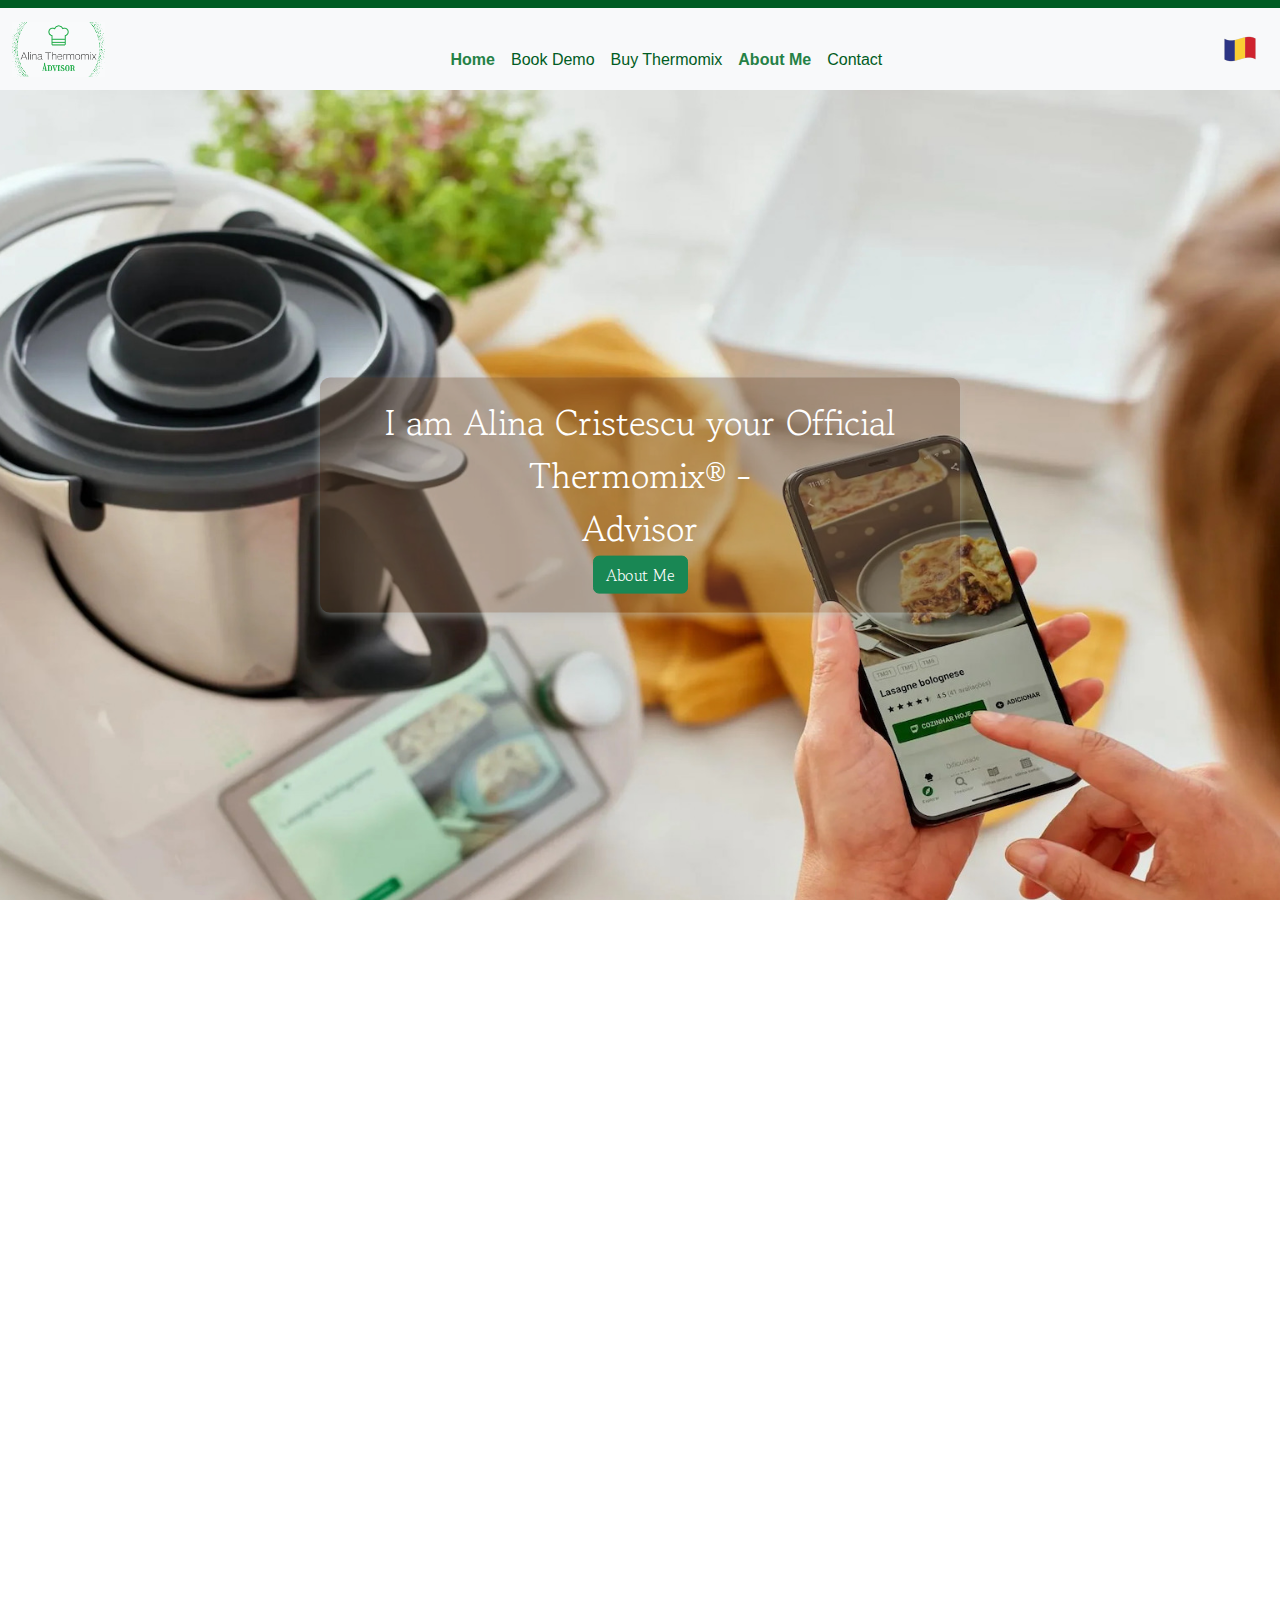
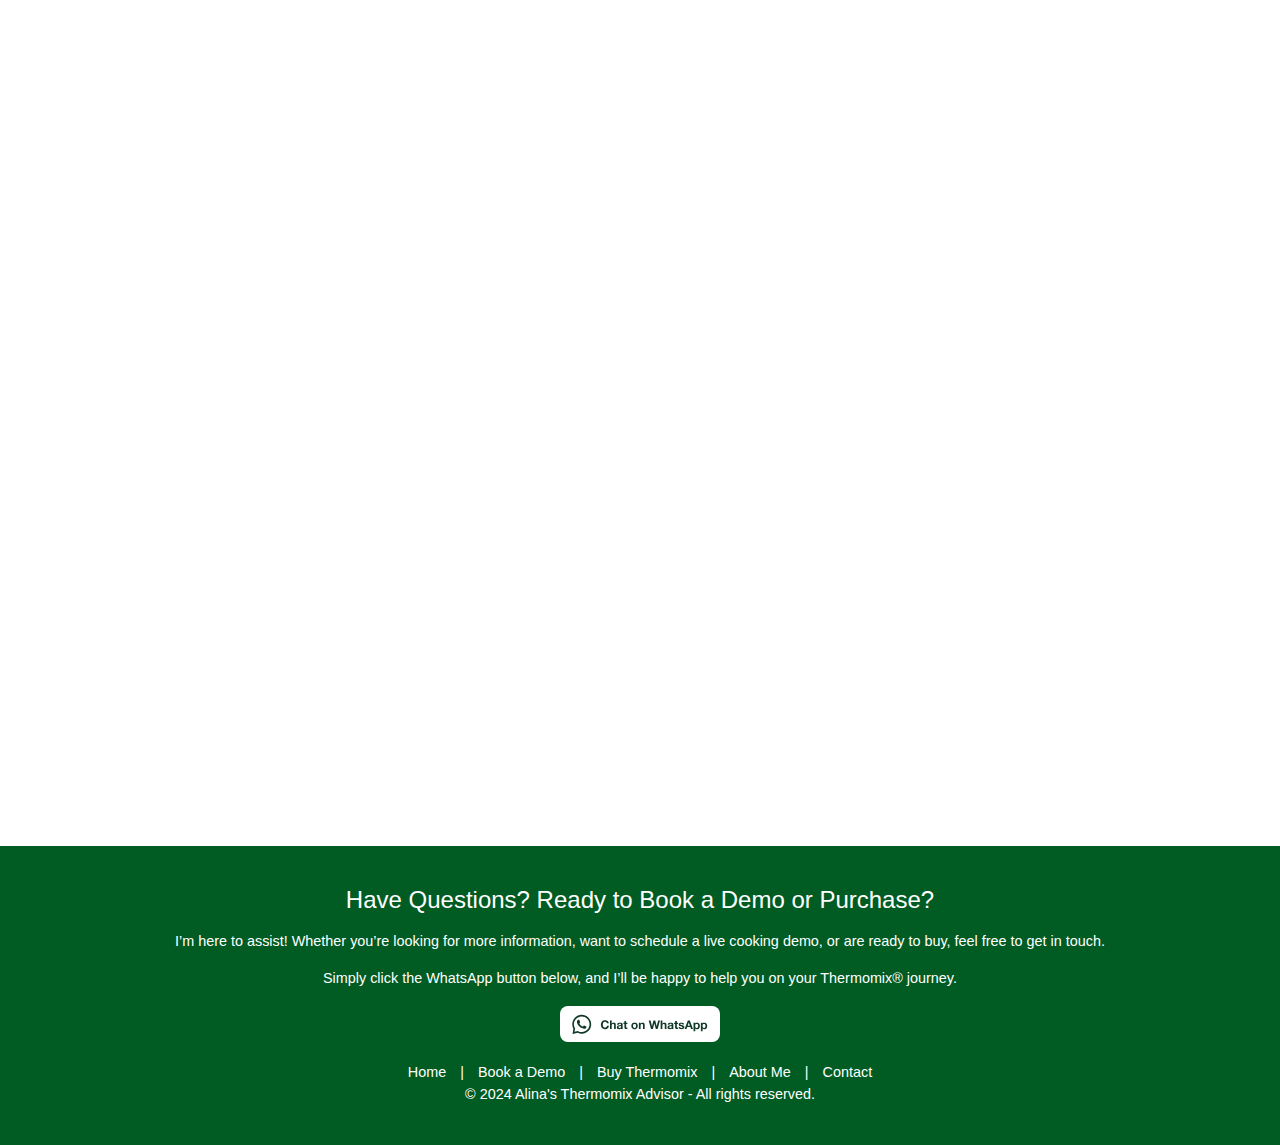
<file: about_me.html>
<!DOCTYPE html>
<html lang="en">

<head>
  <meta charset="UTF-8">
  <meta name="viewport" content="width=device-width, initial-scale=1.0">
  <title>About Alina - Meet Your Thermomix Guide</title>
  <meta name="description"
    content="Learn more about Alina, your culinary companion and expert in Thermomix recipes and tips.">
  <meta name="keywords" content="About Alina, Thermomix expert, recipe guide, cooking instructor">
  <meta property="og:title" content="About Alina - Your Thermomix Recipe Expert">
  <meta property="og:description"
    content="Discover Alina's journey with Thermomix and her passion for helping you create amazing recipes.">
  <link href="https://cdn.jsdelivr.net/npm/bootstrap@5.3.3/dist/css/bootstrap.min.css" rel="stylesheet"
    integrity="sha384-QWTKZyjpPEjISv5WaRU9OFeRpok6YctnYmDr5pNlyT2bRjXh0JMhjY6hW+ALEwIH" crossorigin="anonymous">
  <link rel="stylesheet" href="static/css/style.css">
</head>

<header>
  <!-- Navbar -->
  <nav class="navbar navbar-expand-lg bg-body-tertiary">
    <div class="container-fluid">
      <a class="navbar-brand" href="index.html">
        <img src="static/img/logo.png" alt="alina Thermomix® TM6 advisor brand">
      </a>
      <button class="navbar-toggler" type="button" data-bs-toggle="collapse" data-bs-target="#navbarSupportedContent"
        aria-controls="navbarSupportedContent" aria-expanded="false" aria-label="Toggle navigation">
        <span class="navbar-toggler-icon"></span>
      </button>
      <div class="collapse navbar-collapse" id="navbarSupportedContent">
        <ul class="navbar-nav mx-auto mb-2 mb-lg-0">
          <li class="nav-item">
            <a class="nav-link active" aria-current="page" href="index.html">Home</a>
          </li>
          <li class="nav-item">
            <a class="nav-link" href="demo.html">Book Demo</a>
          </li>
          <li class="nav-item">
            <a class="nav-link" href="buy_thermomix.html">Buy Thermomix</a>
          </li>
          <li class="nav-item">
            <a class="nav-link active" href="about_me.html">About Me</a>
          </li>
          <li class="nav-item">
            <a class="nav-link" href="contact.html">Contact</a>
          </li>
        </ul>
      </div>
      <!-- Button trigger modal -->
      <div class="modal-flag-btn">
        <button type="button" class="btn btn-success" data-bs-toggle="modal" data-bs-target="#staticBackdrop">
          <img src="static/img/icons/romania-flag-icon.png" alt="Romania flag icon">
        </button>
      </div>
    </div>
  </nav>

  <!-- hero image -->
  <div class="hero-container">
    <div class="hero">
      <img src="static/img/about-me.jpeg" alt="about me image" class="img-fluid mx-auto d-block">
    </div>
    <div class="d-flex text-center hero-heading">
      <span>I am Alina Cristescu your Official Thermomix® - <br> Advisor </span>
      <a class="btn btn-success" href="#book-demo">About Me</a>
    </div>
  </div>
</header>
<div class="main-container js-scroll">
  <section class="book-demo contact">
    <div id="book-demo" class="card card-top mx-auto text-center">
      <h1 class="p-3 gowun-batang-regular">About Alina Cristescu </h1>
      <div class="card-body">
        <div class="row">
          <div class="col-md-6 d-flex js-scroll slide-left">
            <p>
              Hi, I’m Alina Cristescu, a Master Colourist with over 20 years in hairdressing and <strong>North London’s
                2024 Top-Seller Thermomix Advisor</strong>. <br> My career as a colourist has been all about connecting
              with people and helping them feel their best, and I’ve brought that same passion into my role as a
              Thermomix Advisor. I love sharing a tool that makes cooking simpler, healthier, and more enjoyable for
              everyone.
            </p>
            <p>
              With Thermomix, I create quick, delicious meals without the stress. It is perfect for my busy life. As an
              Independent Thermomix Advisor, I guide others in discovering this remarkable kitchen tool, offering free
              demos that showcase its capabilities.
            </p>
            <p><em>I'm here to support you every step of the way, from your first introduction to incorporating it into
                your daily routine..</em>
            </p>
          </div>
          <div class="col-md-6 js-scroll slide-right">
            <img src="static/img/meet-your-advisor.png" class="img-fluid img-meet-your-advisor img-design"
              alt="Alina's about profile">
          </div>
        </div>
        <!-- <button class="read-more btn btn-success">Read More</button> -->
        <!-- <div class="toggle-content"> -->
        <div class="row">
          <h2 class="p-3 gowun-batang-regular">How I became a Thermomix Advisor</h2>
          <div class="col-md-6 d-flex js-scroll slide-left">
            <img src="static/img/Top-advisor.jpg" class="img-fluid img-design"
              alt="top thermomix advisor in north London">
          </div>
          <div class="col-md-6 pt-3 d-flex js-scroll slide-right">
            <p>
              My journey to becoming a Thermomix Advisor began a few years ago when I found myself overwhelmed by the
              demands of my hairdressing career and family responsibilities. Cooking felt more like a chore than a
              joy, until I discovered the Thermomix. It transformed my approach to meals, making cooking easy and
              allowing me to prepare healthy dishes that fit my hectic schedule.
            </p>
            <p>
              Purchasing a Thermomix is not just buying another kitchen gadget; it’s an investment in convenience,
              health, and quality. When you buy through an <strong> Authorised Independent Advisor (Advisor ID
                249784)</strong>, like myself, covering North London, you get the unique opportunity to try Thermo
              mix risk-free for 14 days. This means you can explore all its features and see firsthand how it transforms
              your cooking experience.
            </p>
          </div>
        </div>
        <div class="row">
          <h3 class=" gowun-batang-regular p-3">My Transformation with Thermomix</h3>
          <div class="col-md-6 pt-3 d-flex js-scroll slide-left">
            <p>
              One of the standout features for me was the Cookidoo app. It made meal planning effortless, allowing me to
              browse thousands of recipes, add ingredients to my shopping basket, and compare prices at Sainsbury's,
              Tesco, Ocado, and Amazon Fresh—all at the click of a button. This level of convenience not only saves time
              but also helps with budgeting, turning Thermomix into my personal chef and meal planner.
            </p>
            <p>
              Witnessing the positive impact of Thermomix on my life inspired me to share this incredible tool with
              others. Now, as an Independent Thermomix Advisor, I am dedicated to helping people experience the many
              benefits of this kitchen marvel.
            </p>
            <p>
              <strong>I offer free, no-obligation demos where you can see Thermomix in action and discover how it can
                simplify your cooking.</strong><br><br> <em>Let’s embark on your journey to easier, more enjoyable meals
                together!</em>
            </p>
          </div>
          <div class="col-md-6 d-flex js-scroll slide-right">
            <video controls poster="static/img/all-in-one-bg.png" class="img-fluid img-design min-Height">
              <source src="static/video/all-in-one.mp4" type="video/mp4">
              Your browser does not support the video tag.
            </video>
          </div>
        </div>
      </div>
    </div>
  </section>
</div>
<!-- Modal -->
<div class="modal-dialog modal-dialog-scrollable text-center">
  <div class="modal fade" id="staticBackdrop" data-bs-backdrop="static" data-bs-keyboard="false" tabindex="-1"
    aria-labelledby="staticBackdropLabel" aria-hidden="true">
    <div class="modal-dialog modal-xl">
      <div class="modal-content">
        <div class="modal-header">
          <h1 class="mx-auto modal-title gowun-batang-regular text-center" id="staticBackdropLabel">Interesat de
            Thermomix® TM6?</h1>
          <button type="button" class="btn-close" data-bs-dismiss="modal" aria-label="Close"></button>
        </div>
        <div class="modal-body">
          <div class="container-fluid js-scroll">
            <div class="row">
              <div class="col-md-6 d-flex js-scroll slide-left">
                <p>
                  Ai experimentat vreodata în casa ta un aparat de bucatarie unic,un bucatar computerizat cu gatire
                  ghidata, extrem de versatil, care iti da posibilitatea sa inlocuiesti peste 20 de aparate din
                  bucataria ta, te ajuta sa-ti faci treaba dar iti si arata cum sa gatesti retete absolut noi tie,
                  dupa ce ai comparat, salvat bani si cumparat engredientele din aplicatia Cookidoo(a Termomixului
                  6)?
                </p>
                <button class="btn btn-success read-more">Citeşte Mai Mult</button>
                <div class="toggle-content pt-3">
                  <p>
                    Termomix 6 este Unic in asta și singurul mod de a vedea Thermomix® in actiune este prin a
                    programa o demonstrație la tine acasa in timpul si comfortul casei tale sau un video call pt. Si
                    mai multa usurinta!
                  </p>
                  <p>
                    Îti oferă sansa de a-l proba, încerca, de a gusta rezultatele delicioase, de a vedea cum se
                    potriveste in bucătaria ta, de a pune întrebari consultantului tau și de a primi recomandari.
                    Dacă esti convins de ceea ce vezi, poti cere o demonstratie sau poti plasa o comanda si
                    reprezentantul tau, in acest caz, eu, vin acasa la tine si te ajut cu instalarea dupa comanda
                    sau inainte, iar asa vei intra in lumea plină de inspiratie a Thermomix®6!
                  </p>
                  <p class="modal-small-heading gowun-batang-regular">De ce ar trebui sã am un Demo acasa?</p>
                  <ul class="modal-li-align-left">
                    <li>O modalitate convenabilã de a descoperi produsul nostruîn confortul propriei casei dv.!</li>
                    <li>Descopera cum functioneaza produsul, cum arata pe blatul bucatariei tale si nu numai!</li>
                    <li>Aprofundeazã cunoasterea produsului cu un consultant experimentat și pasionat care te va
                      sprijini pe tot parcursul drumului tau si al folosirii aparatului, indiferent de cate ori
                      doresti sa intrebi ce trebuie sa stii in a fi comod cu Termomixul tau!</li>
                  </ul>
                </div>
              </div>
              <div class="col-md-6 js-scroll slide-right">
                <img src="static/img/buy-tm6.jpg" class="img-design img-fluid" alt="get yours thermomix tm6">
              </div>
            </div>
            <h3>Perecha Perfectã - Thermomix® și Cookidoo®</h3>
            <div class="row">
              <div class="col-md-6 js-scroll slide-left">
                <img src="static/img/cookidoo.webp" class="img-design img-fluid" alt="recipes books">
              </div>
              <div class="col-md-6 d-flex js-scroll slide-right">
                <p>
                  Portalul digital de retete Cookidoo® si robotul multitalentat Thermomix® sunt pur si simplu o pereche
                  perfecta.
                  Rasfoieste mii de retete Cookidoo® afisate pe ecranul Thermomix ® TM6
                  inspira-te în fiecare zi. In plus, poti să îti creezi propriile retete pe Cookidoo® sau sã le importi
                  pe cele existente si sã le adaptezi la gusturile tale - nu exist limite pentru creativitatea ta.
                  Datorita instructiunilor pas cu pas, nu a fost nu a fost niciodat atât de usor să incepi să gatesti.
                </p>
              </div>
            </div>
            <h3>Retetarele tale Thermomix®</h3>
            <div class="row js-scroll">
              <div class="col-md-6 d-flex js-scroll slide-right">
                <p>
                  Cu totii avem propriul stil de gatit. In functie de starea noastra de spirit, putem sa ne testăm
                  creativitatea cu o reteta spontana, sa pregatim ceva rapid când avem putin timp sau sã creăm o masã
                  echilibrata, plină de proteine.
                  Thermomix® are o gamă largă de retetare în care vei gãsi de fiecare data ceva delicios!
                </p>
              </div>
              <div class="col-md-6 js-scroll slide-left">
                <img src="static/img/recipes.png" class="img-design img-fluid" alt="">
              </div>
            </div>
            <h3>Fa cunostintã cu TM6</h3>
            <div class="row">
              <div class="col-md-6 js-scroll slide-right">
                <img src="static/img/tm-6-acessories.png" class="img-design img-fluid" alt="Thermomix accessories">
              </div>
              <div class="col-md-6 d-flex">
                <p>
                  Thermomix® TM6 înlocuieste peste 20 de aparate de bucätärie într-un singur robot de mare putere,
                  compact, elegant, versatil si inovativ. Cu un bol de otel inoxidabil, un cutit de ultima generatie, un
                  senzor de temperaturã de mare precizie si un cântar integrat, TM6 face totul! Poti toca, mixa, pasa,
                  cântari, pulveriza, frâmânta, macina si multe altele, prin simpla atingere a unui buton. De la
                  pregâtirea mesei, pânã la spälatul vaselor, cu TM6 gâtitul acasã devine foarte usor.
                </p>
              </div>
            </div>
          </div>
        </div>
        <div class="modal-footer">
          <button type="button" class="btn btn-success" data-bs-dismiss="modal">Inchide</button>
        </div>
      </div>
    </div>
  </div>
</div>
<!-- End of Modal -->

<footer class="tex-white mx-auto text-center py-4">
  <section class="footer">
    <h4 class="m-3">Have Questions? Ready to Book a Demo or Purchase?</h4>
    <p>
      I’m here to assist! Whether you’re looking for more information, want to schedule a live cooking demo, or are
      ready to buy, feel free to get in touch.
    </p>
    <p>
      Simply click the WhatsApp button below, and I’ll be happy to help you on your Thermomix® journey.
    </p>
    <div>
      <a aria-label="Chat on WhatsApp" href="https://wa.me/447939304191" target="_blank">
        <img alt="Chat on WhatsApp" src="static/img/WhatsAppButtonWhiteSmall.svg">
      </a>
    </div>
  </section>
  <!-- Footer -->
  <div class="footer-links">
    <a href="index.html">Home</a> |
    <a href="demo.html">Book a Demo</a> |
    <a href="buy_thermomix.html">Buy Thermomix</a> |
    <a href="about_me.html">About Me</a> |
    <a href="contact.html">Contact</a>
  </div>
  <p>&copy; 2024 Alina's Thermomix Advisor - All rights reserved.</p>
</footer>
<script src="https://cdn.jsdelivr.net/npm/bootstrap@5.3.3/dist/js/bootstrap.bundle.min.js"
  integrity="sha384-YvpcrYf0tY3lHB60NNkmXc5s9fDVZLESaAA55NDzOxhy9GkcIdslK1eN7N6jIeHz" crossorigin="anonymous">
  </script>
<script src="static/script/script.js"></script>
</body>

</html>
</file>
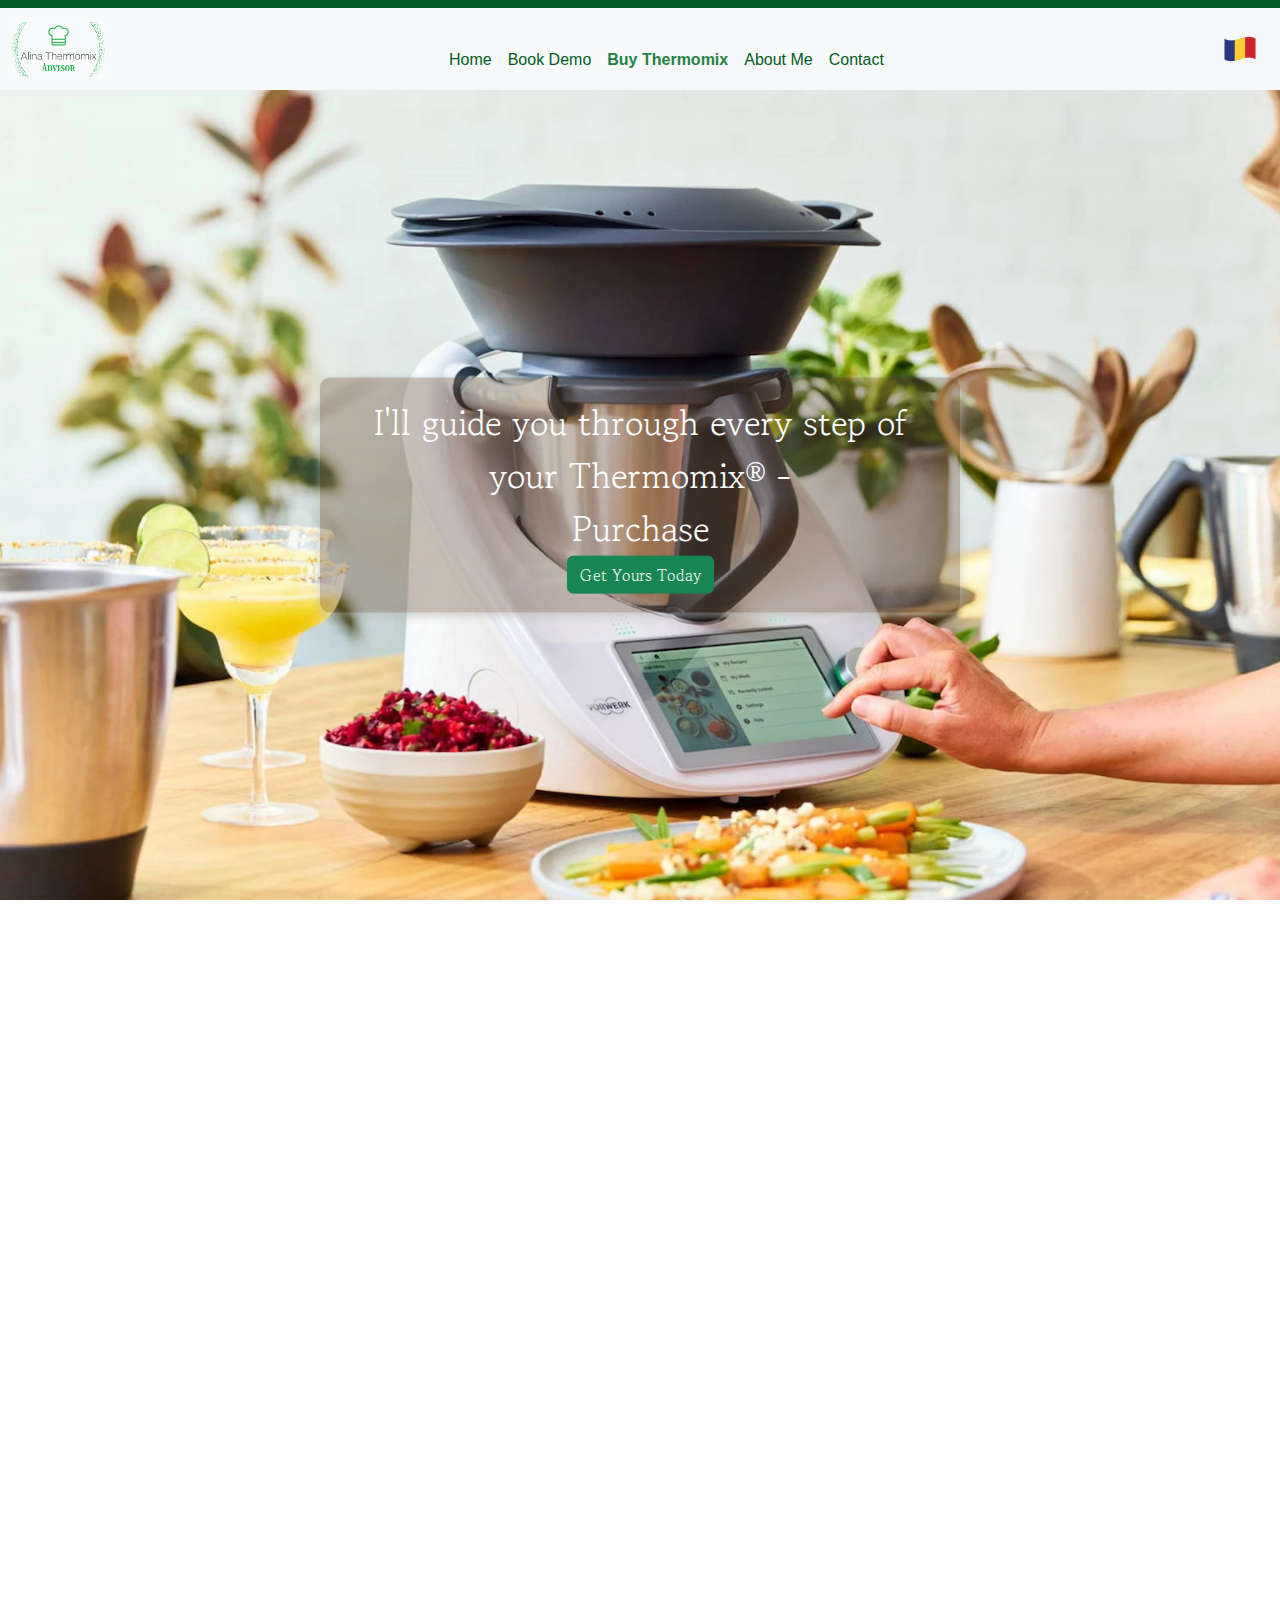
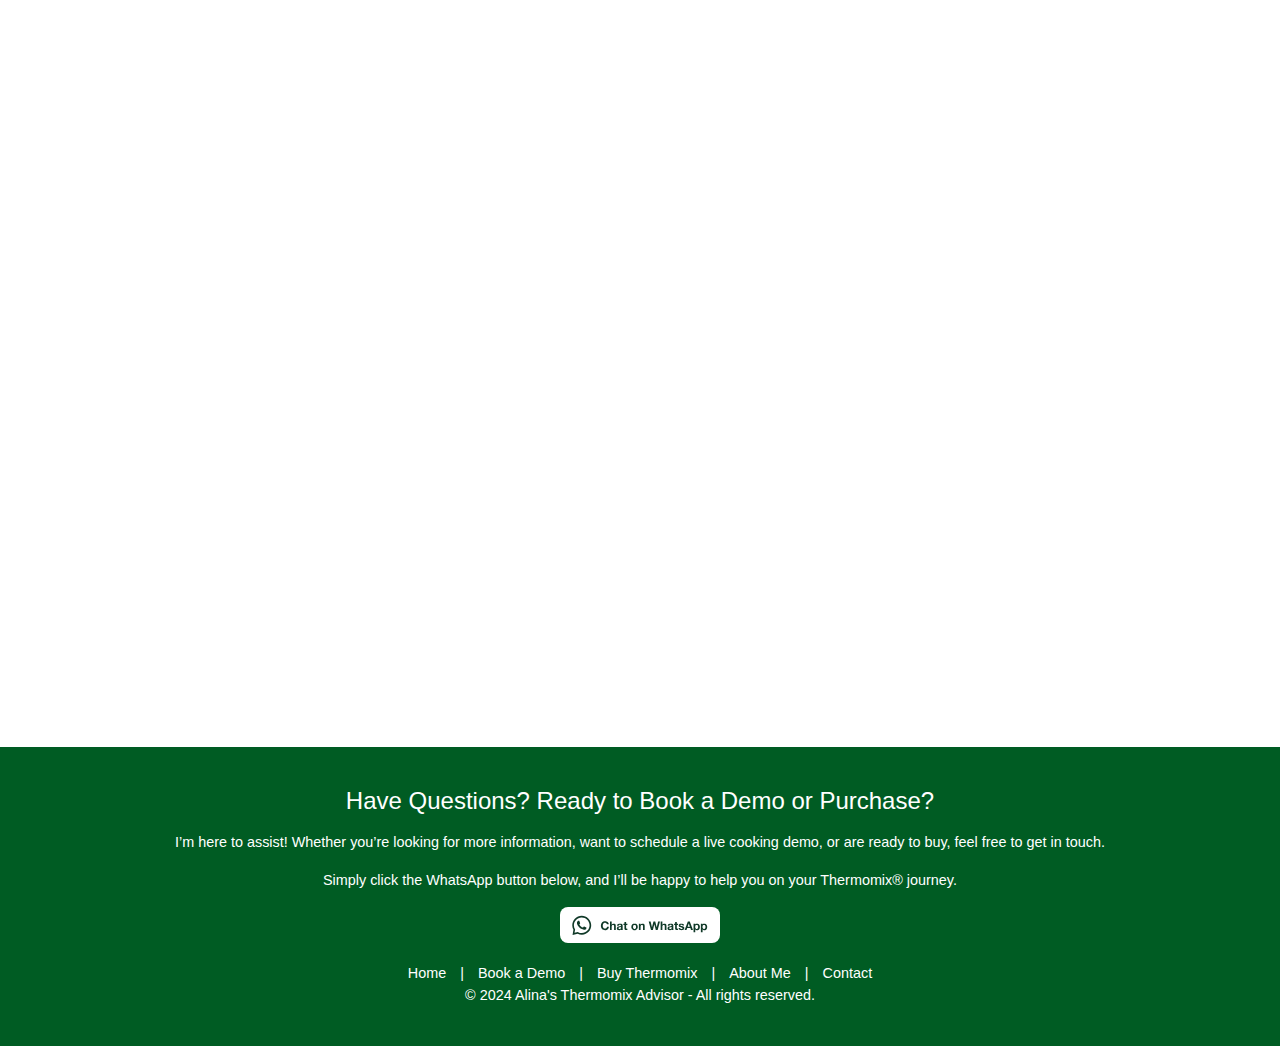
<file: buy_thermomix.html>
<!DOCTYPE html>
<html lang="en">

<head>
    <meta charset="UTF-8">
    <meta name="viewport" content="width=device-width, initial-scale=1.0">
    <title>Buy Thermomix - Alina's Recommended Kitchen Companion</title>
    <meta name="description"
        content="Ready to elevate your cooking? Purchase the Thermomix through Alina's guide and start creating delicious meals at home.">
    <meta name="keywords" content="buy Thermomix, Thermomix purchase, kitchen appliance, Alina Thermomix">
    <meta property="og:title" content="Buy Thermomix - Alina's Recommended Choice">
    <meta property="og:description"
        content="Get your Thermomix through Alina and enjoy an advanced cooking experience.">
    <link href="https://cdn.jsdelivr.net/npm/bootstrap@5.3.3/dist/css/bootstrap.min.css" rel="stylesheet"
        integrity="sha384-QWTKZyjpPEjISv5WaRU9OFeRpok6YctnYmDr5pNlyT2bRjXh0JMhjY6hW+ALEwIH" crossorigin="anonymous">
    <link rel="stylesheet" href="static/css/style.css">
</head>

<body>
    <header>
        <!-- Navbar -->
        <nav class="navbar navbar-expand-lg bg-body-tertiary">
            <div class="container-fluid">
                <a class="navbar-brand" href="index.html">
                    <img src="static/img/logo.png" alt="alina thermomix advisor brand">
                </a>
                <button class="navbar-toggler" type="button" data-bs-toggle="collapse"
                    data-bs-target="#navbarSupportedContent" aria-controls="navbarSupportedContent"
                    aria-expanded="false" aria-label="Toggle navigation">
                    <span class="navbar-toggler-icon"></span>
                </button>
                <div class="collapse navbar-collapse" id="navbarSupportedContent">
                    <ul class="navbar-nav mx-auto mb-2 mb-lg-0">
                        <li class="nav-item">
                            <a class="nav-link" aria-current="page" href="index.html">Home</a>
                        </li>
                        <li class="nav-item">
                            <a class="nav-link" href="demo.html">Book Demo</a>
                        </li>
                        <li class="nav-item">
                            <a class="nav-link active" href="buy_thermomix.html">Buy Thermomix</a>
                        </li>
                        <li class="nav-item">
                            <a class="nav-link" href="about_me.html">About Me</a>
                        </li>
                        <li class="nav-item">
                            <a class="nav-link" href="contact.html">Contact</a>
                        </li>
                    </ul>
                </div>
                <!-- Button trigger modal -->
                <div class="modal-flag-btn">
                    <button type="button" class="btn btn-success" data-bs-toggle="modal"
                        data-bs-target="#staticBackdrop">
                        <img src="static/img/icons/romania-flag-icon.png" alt="Romania flag icon">
                    </button>
                </div>
            </div>
        </nav>

        <!-- hero image -->
        <div class="hero-container">
            <div class="hero">
                <img src="static/img/buy-thermomix.jpeg" alt="buy thermomix image" class="img-fluid mx-auto d-block">
            </div>
            <div class="d-flex text-center hero-heading">
                <span>I'll guide you through every step of your Thermomix® - <br> Purchase </span>
                <a class="btn btn-success" href="#book-demo">Get Yours Today</a>
            </div>
        </div>
    </header>
    <div class="main-container">
        <section class="buy-thermoxix js-scroll">
            <div class="card card-top mx-auto">
                <h1 class="card-title m-3 gowun-batang-regular text-center">How to buy Thermomix</h1>
                <div class="card-body">
                    <div class="row">
                        <div class="col-md-6 align-content-center js-scroll slide-left">
                            <p class="text-wrap">
                                Join me and the thousands who have transformed their cooking experience with the
                                revolutionary Thermomix®. As an authorized Thermomix® advisor, I, Alina, am here to
                                guide you through every step of your purchase journey.
                            </p>
                            <ul class="d-grid gap-2">
                                <li class="">
                                    Transform Your Cooking: Experience the ease of preparing a wide variety of meals,
                                    from appetizers to desserts, all with one machine.
                                </li>
                                <li>
                                    Personalized Support: Enjoy a 5-star service from me, your dedicated advisor, who
                                    will guide you through the buying process and provide ongoing support.
                                </li>
                                <li>
                                    Exclusive Purchasing Options: Choose from various flexible payment plans that suit
                                    your financial needs, ensuring you can bring home your Thermomix® without any
                                    stress.
                                </li>
                                <li>
                                    Finance Made Easy: Select a payment plan that works best for you.
                                </li>
                            </ul>
                        </div>
                        <div class="col-md-6 js-scroll slide-right">
                            <img src="static/img/buy-tm6.jpg" class="card-img-top img-design img-fluid"
                                alt="show image of Alina and the thermomix">
                        </div>

                        <!-- Book a demo Form -->
                        <section id="book-demo">
                            <form id="contact-form" class="mt-5" name="contact-form" action="/thank-you.html"
                                method="POST" data-netlify=true>
                                <div class="row">
                                    <div class="form-group col-md-6 col-sm-12 mb-3">
                                        <input type="text" class="form-control" name="first-name"
                                            placeholder="First Name" aria-label="First Name" required>
                                    </div>
                                    <div class="form-group col-md-6 mb-3">
                                        <input type="text" class="form-control" name="last-name" placeholder="Last Name"
                                            aria-label="Last Name" required>
                                    </div>
                                    <div class="form-group col-md-6 mb-3">
                                        <input type="text" class="form-control" name="phone-number" id="phoneNumber"
                                            aria-label="phoneNumber" placeholder="Contact Number" required>
                                    </div>
                                    <div class="col-md-6 mb-3">
                                        <input type="email" class="form-control" name="email" id="formControlInput"
                                            placeholder="Email" aria-label="email" required>
                                    </div>
                                    <div class="mb-3">
                                        <textarea class="form-control" name="message" id="formControlTextarea" rows="5"
                                            placeholder="Leave a message..." aria-label="textarea" required></textarea>
                                    </div>
                                    <div>
                                        <button type="submit" class="btn btn-success">Submit</button>
                                    </div>
                                </div>
                            </form>
                        </section>
                    </div>
                </div>
            </div>
        </section>
        <!-- Section how it works -->
        <section class="how_it_works text-center js-scroll">
            <h2>How it Works</h2>
            <div class="row">
                <div class="col-md-4">
                    <h4>Full Payment</h4>
                    <img src="static/img/icons/payment-icon.png" class="m-3" alt="full payment method logo">
                    <p>
                        Full Payment: Pay £1,279 upfront via debit or credit card (Mastercard or Visa). Includes free
                        3-year extended warranty.
                    </p>
                </div>
                <div class="col-md-4">
                    <h4>Earn a Free Thermomix</h4>
                    <img src="static/img/icons/earn-icon.png" class="m-3" alt="earm for free icon">
                    <p>
                        Want to earn a Thermomix®? Join as an advisor, sell two units in 30 days, and get your own
                        Thermomix® without paying a penny!
                    </p>
                </div>
                <div class="col-md-4">
                    <h4>Finance Plan</h4>
                    <img src="static/img/icons//finance-icon.png" class="m-3" alt="finance logo">
                    <p>
                        Finance Plans: Choose Novuna Finance with 12 or 24 months options (14.9% APR). Monthly
                        payments start from £61.39.
                    </p>
                </div>
            </div>
        </section>
        <!-- Additional benefits -->
        <section class="adicional_benefits bg-colour text-center pt-2 js-scroll">
            <h3>Additional Benefits</h3>
            <div class="row">
                <div class="col-md-4">
                    <strong>After-Sales Support:</strong> My service doesn’t stop at purchase. As your dedicated
                    advisor, you’ll receive lifetime support, free cooking classes, and guidance to help you make the
                    most of your Thermomix®. <br>
                </div>
                <div class="col-md-4">
                    <strong>Cookidoo® Subscription:</strong> With every Thermomix® purchase, you’ll receive a free
                    6-month subscription to Cookidoo®, the ultimate recipe platform to inspire your culinary creativity.
                    <br>
                </div>
                <div class="col-md-4">
                    <strong>Peace of Mind:</strong> All Thermomix® appliances come with a standard 2-year warranty for
                    personal use (1 year for commercial use). You can also extend the warranty to 5 years for additional
                    peace of mind. <br>
                </div>
            </div>
            <div class="row">
                <div class="col-md-4">
                    <strong>Risk-Free Trial:</strong> Unsure if Thermomix® is for you? Benefit from a 14-day money-back
                    guarantee, giving you the flexibility to try it and return it if it doesn’t fit your needs. <br>
                </div>
                <div class="col-md-4">
                    <strong>Add-On Accessories: </strong> Boost your Thermomix® functionality with essential accessories
                    like the blade cover or the new blade cover peeler, perfect for sous-vide or slow-cooked dishes.
                    <br>
                </div>
                <div class="col-md-4">
                    <strong>Exclusive Offers: </strong> The Thermomix® is available only through me as your authorized
                    Advisor. While the price is fixed, you’ll enjoy exclusive bundle deals and valuable add-ons during
                    special promotions, enhancing your experience.
                </div>
            </div>
        </section>
    </div>
    <!-- Modal -->
    <div class="modal-dialog modal-dialog-scrollable text-center">
        <div class="modal fade" id="staticBackdrop" data-bs-backdrop="static" data-bs-keyboard="false" tabindex="-1"
            aria-labelledby="staticBackdropLabel" aria-hidden="true">
            <div class="modal-dialog modal-xl">
                <div class="modal-content">
                    <div class="modal-header">
                        <h1 class="mx-auto modal-title gowun-batang-regular text-center" id="staticBackdropLabel">
                            Interesat de Thermomix® TM6?</h1>
                        <button type="button" class="btn-close" data-bs-dismiss="modal" aria-label="Close"></button>
                    </div>
                    <div class="modal-body">
                        <div class="container-fluid js-scroll">
                            <div class="row">
                                <div class="col-md-6 d-flex js-scroll slide-left">
                                    <p>
                                        Ai experimentat vreodata în casa ta un aparat de bucatarie unic,un bucatar
                                        computerizat cu gatire
                                        ghidata, extrem de versatil, care iti da posibilitatea sa inlocuiesti peste 20
                                        de aparate din
                                        bucataria ta, te ajuta sa-ti faci treaba dar iti si arata cum sa gatesti retete
                                        absolut noi tie,
                                        dupa ce ai comparat, salvat bani si cumparat engredientele din aplicatia
                                        Cookidoo(a Termomixului
                                        6)?
                                    </p>
                                    <button class="btn btn-success read-more">Citeşte Mai Mult</button>
                                    <div class="toggle-content pt-3">
                                        <p>
                                            Termomix 6 este Unic in asta și singurul mod de a vedea Thermomix® in
                                            actiune este prin a
                                            programa o demonstrație la tine acasa in timpul si comfortul casei tale sau
                                            un video call pt. Si
                                            mai multa usurinta!
                                        </p>
                                        <p>
                                            Îti oferă sansa de a-l proba, încerca, de a gusta rezultatele delicioase, de
                                            a vedea cum se
                                            potriveste in bucătaria ta, de a pune întrebari consultantului tau și de a
                                            primi recomandari.
                                            Dacă esti convins de ceea ce vezi, poti cere o demonstratie sau poti plasa o
                                            comanda si
                                            reprezentantul tau, in acest caz, eu, vin acasa la tine si te ajut cu
                                            instalarea dupa comanda
                                            sau inainte, iar asa vei intra in lumea plină de inspiratie a Thermomix®6!
                                        </p>
                                        <p class="modal-small-heading gowun-batang-regular">De ce ar trebui sã am un
                                            Demo acasa?</p>
                                        <ul class="modal-li-align-left">
                                            <li>O modalitate convenabilã de a descoperi produsul nostruîn confortul
                                                propriei casei dv.!</li>
                                            <li>Descopera cum functioneaza produsul, cum arata pe blatul bucatariei tale
                                                si nu numai!</li>
                                            <li>Aprofundeazã cunoasterea produsului cu un consultant experimentat și
                                                pasionat care te va
                                                sprijini pe tot parcursul drumului tau si al folosirii aparatului,
                                                indiferent de cate ori
                                                doresti sa intrebi ce trebuie sa stii in a fi comod cu Termomixul tau!
                                            </li>
                                        </ul>
                                    </div>
                                </div>
                                <div class="col-md-6 js-scroll slide-right">
                                    <img src="static/img/buy-tm6.jpg" class="img-design img-fluid"
                                        alt="get yours thermomix tm6">
                                </div>
                            </div>
                            <h3>Perecha Perfectã - Thermomix® și Cookidoo®</h3>
                            <div class="row">
                                <div class="col-md-6 js-scroll slide-left">
                                    <img src="static/img/cookidoo.webp" class="img-design img-fluid"
                                        alt="recipes books">
                                </div>
                                <div class="col-md-6 d-flex js-scroll slide-right">
                                    <p>
                                        Portalul digital de retete Cookidoo® si robotul multitalentat Thermomix® sunt
                                        pur si simplu o pereche perfecta.
                                        Rasfoieste mii de retete Cookidoo® afisate pe ecranul Thermomix ® TM6
                                        inspira-te în fiecare zi. In plus, poti să îti creezi propriile retete pe
                                        Cookidoo® sau sã le importi pe cele existente si sã le adaptezi la gusturile
                                        tale - nu exist limite pentru creativitatea ta. Datorita instructiunilor pas cu
                                        pas, nu a fost nu a fost niciodat atât de usor să incepi să gatesti.
                                    </p>
                                </div>
                            </div>
                            <h3>Retetarele tale Thermomix®</h3>
                            <div class="row js-scroll">
                                <div class="col-md-6 d-flex js-scroll slide-right">
                                    <p>
                                        Cu totii avem propriul stil de gatit. In functie de starea noastra de spirit,
                                        putem sa ne testăm creativitatea cu o reteta spontana, sa pregatim ceva rapid
                                        când avem putin timp sau sã creăm o masã echilibrata, plină de proteine.
                                        Thermomix® are o gamă largă de retetare în care vei gãsi de fiecare data ceva
                                        delicios!
                                    </p>
                                </div>
                                <div class="col-md-6 js-scroll slide-left">
                                    <img src="static/img/recipes.png" class="img-design img-fluid" alt="">
                                </div>
                            </div>
                            <h3>Fa cunostintã cu TM6</h3>
                            <div class="row">
                                <div class="col-md-6 js-scroll slide-right">
                                    <img src="static/img/tm-6-acessories.png" class="img-design img-fluid"
                                        alt="Thermomix accessories">
                                </div>
                                <div class="col-md-6 d-flex">
                                    <p>
                                        Thermomix® TM6 înlocuieste peste 20 de aparate de bucätärie într-un singur robot
                                        de mare putere, compact, elegant, versatil si inovativ. Cu un bol de otel
                                        inoxidabil, un cutit de ultima generatie, un senzor de temperaturã de mare
                                        precizie si un cântar integrat, TM6 face totul! Poti toca, mixa, pasa, cântari,
                                        pulveriza, frâmânta, macina si multe altele, prin simpla atingere a unui buton.
                                        De la pregâtirea mesei, pânã la spälatul vaselor, cu TM6 gâtitul acasã devine
                                        foarte usor.
                                    </p>
                                </div>
                            </div>
                        </div>
                    </div>
                    <div class="modal-footer">
                        <button type="button" class="btn btn-success" data-bs-dismiss="modal">Inchide</button>
                    </div>
                </div>
            </div>
        </div>
    </div>
    <!-- End of Modal -->


    <!-- Footer -->
    <footer class="tex-white mx-auto text-center py-4">
        <section class="footer">
            <h4 class="m-3">Have Questions? Ready to Book a Demo or Purchase?</h4>
            <p>
                I’m here to assist! Whether you’re looking for more information, want to schedule a live cooking demo,
                or are ready to buy, feel free to get in touch.
            </p>
            <p>
                Simply click the WhatsApp button below, and I’ll be happy to help you on your Thermomix® journey.
            </p>
            <div>
                <a aria-label="Chat on WhatsApp" href="https://wa.me/447939304191" target="_blank">
                    <img alt="Chat on WhatsApp" src="static/img/WhatsAppButtonWhiteSmall.svg">
                </a>
            </div>
        </section>
        <!-- Footter links  -->
        <div class="footer-links">
            <a href="index.html">Home</a> |
            <a href="demo.html">Book a Demo</a> |
            <a href="buy_thermomix.html">Buy Thermomix</a> |
            <a href="about_me.html">About Me</a> |
            <a href="contact.html">Contact</a>
        </div>
        <p>&copy; 2024 Alina's Thermomix Advisor - All rights reserved.</p>
    </footer>
    <script src="https://cdn.jsdelivr.net/npm/bootstrap@5.3.3/dist/js/bootstrap.bundle.min.js"
        integrity="sha384-YvpcrYf0tY3lHB60NNkmXc5s9fDVZLESaAA55NDzOxhy9GkcIdslK1eN7N6jIeHz" crossorigin="anonymous">
        </script>
    <script src="static/script/script.js"></script>
</body>

</html>
</file>
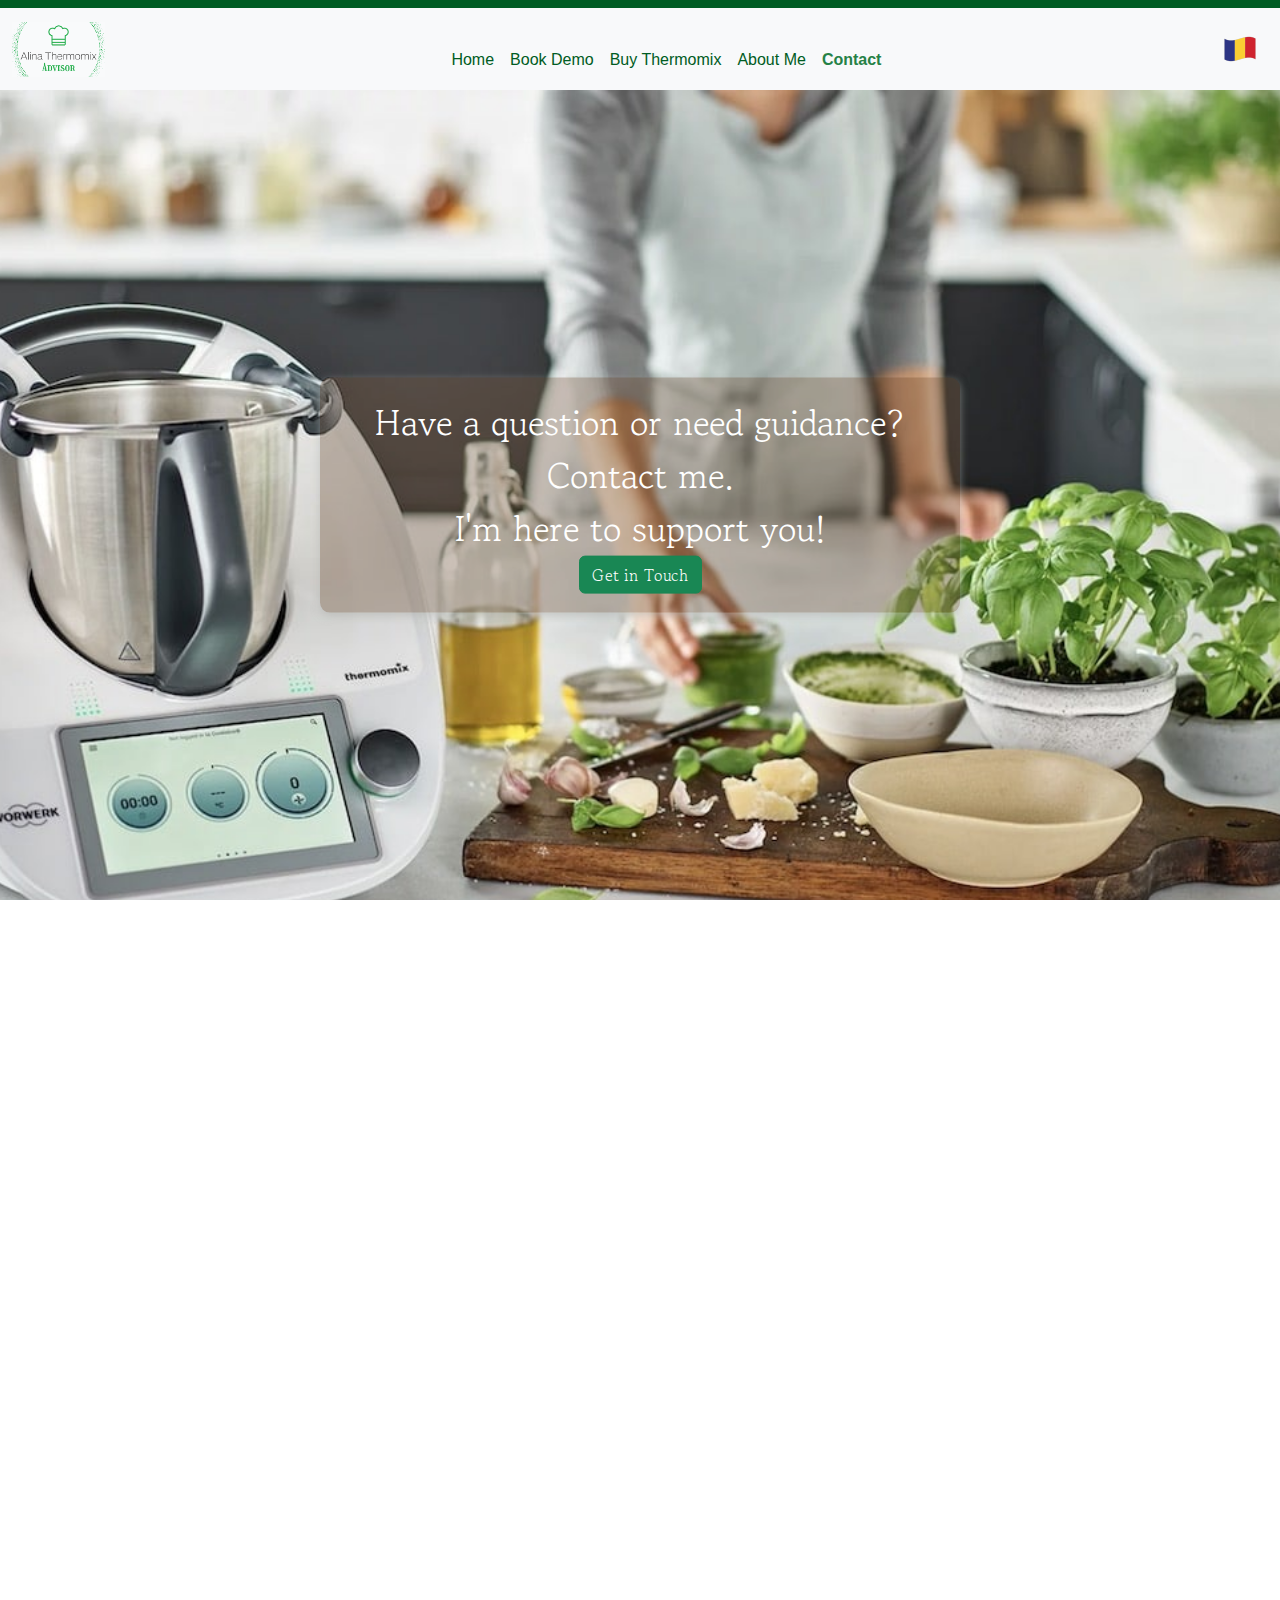
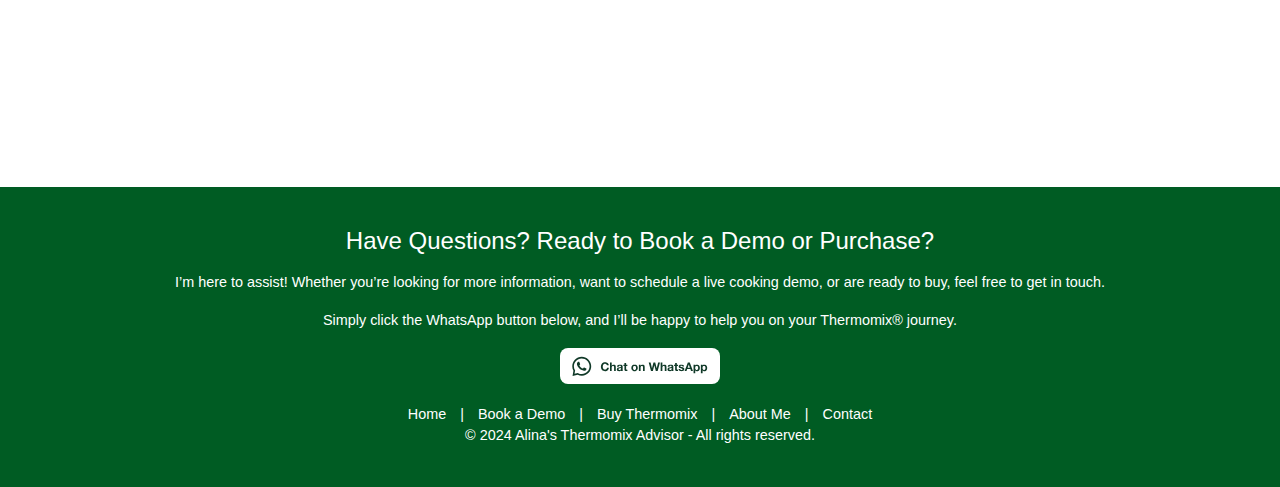
<file: contact.html>
<!DOCTYPE html>
<html lang="en">

<head>
  <meta charset="UTF-8">
  <meta name="viewport" content="width=device-width, initial-scale=1.0">
  <title>Contact Alina - Reach Out for Thermomix Support</title>
  <meta name="description"
    content="Have questions? Contact Alina for support with Thermomix recipes, tips, or inquiries.">
  <meta name="keywords" content="contact Alina, Thermomix support, recipe inquiries, cooking help">
  <meta property="og:title" content="Contact Alina - Thermomix Support and Inquiries">
  <meta property="og:description"
    content="Reach out to Alina for any questions about Thermomix, recipes, or assistance.">
  <link href="https://cdn.jsdelivr.net/npm/bootstrap@5.3.3/dist/css/bootstrap.min.css" rel="stylesheet"
    integrity="sha384-QWTKZyjpPEjISv5WaRU9OFeRpok6YctnYmDr5pNlyT2bRjXh0JMhjY6hW+ALEwIH" crossorigin="anonymous">
  <link rel="stylesheet" href="https://cdnjs.cloudflare.com/ajax/libs/font-awesome/6.6.0/css/all.min.css">
  <link rel="stylesheet" href="static/css/style.css">
</head>

<body>
  <header>
    <!-- Navbar -->
    <nav class="navbar navbar-expand-lg bg-body-tertiary">
      <div class="container-fluid">
        <a class="navbar-brand" href="index.html">
          <img src="static/img/logo.png" alt="alina thermomix advisor brand">
        </a>
        <button class="navbar-toggler" type="button" data-bs-toggle="collapse" data-bs-target="#navbarSupportedContent"
          aria-controls="navbarSupportedContent" aria-expanded="false" aria-label="Toggle navigation">
          <span class="navbar-toggler-icon"></span>
        </button>
        <div class="collapse navbar-collapse" id="navbarSupportedContent">
          <ul class="navbar-nav mx-auto mb-2 mb-lg-0">
            <li class="nav-item">
              <a class="nav-link" aria-current="page" href="index.html">Home</a>
            </li>
            <li class="nav-item">
              <a class="nav-link" href="demo.html">Book Demo</a>
            </li>
            <li class="nav-item">
              <a class="nav-link" href="buy_thermomix.html">Buy Thermomix</a>
            </li>
            <li class="nav-item">
              <a class="nav-link" href="about_me.html">About Me</a>
            </li>
            <li class="nav-item">
              <a class="nav-link active" href="contact.html">Contact</a>
            </li>
          </ul>
        </div>
        <!-- Button trigger modal -->
        <div class="modal-flag-btn">
          <button type="button" class="btn btn-success" data-bs-toggle="modal" data-bs-target="#staticBackdrop">
            <img src="static/img/icons/romania-flag-icon.png" alt="Romania flag icon">
          </button>
        </div>
      </div>
    </nav>

    <!-- hero image -->
    <div class="hero-container">
      <div class="hero">
        <img src="static/img/hero-img.jpeg" alt="hero img" class="img-fluid mx-auto d-block">
      </div>
      <div class="d-flex text-center hero-heading">
        <span>Have a question or need guidance? Contact me. <br> I'm here to support you! </span>
        <a class="btn btn-success" href="#book-demo">Get in Touch</a>
      </div>
    </div>
  </header>
  <div class="main-container js-scroll">
    <section class="book-demo contact">
      <div class="card card-top mx-auto text-center">
        <h1 class="card-title m-3 gowun-batang-regular">Your Thermomix Experience Starts Here </h1>
        <div class="card-body">
          <div class="row">
            <div class="col-md-6 d-flex js-scroll slide-left">
              <p>
                If you have any questions or would like to schedule a personalized Thermomix® Cooking Experience, I'd
                love to
                hear from you! Simply fill out the form below, and I'll get in touch with you as soon as possible.
              </p>
              <p>
                Whether you're looking for more information on purchasing, financing options, or any other inquiries,
                I’m here
                to assist you on your Thermomix® journey. Don’t hesitate to reach out—let’s connect and explore how
                Thermomix®
                can elevate your kitchen experience!
              </p>
            </div>
            <div class="col-md-6 js-scroll slide-right">
              <img src="static/img/tm6-only.jpg" class="img-fluid img-design" alt="buy thermomix">
            </div>
            <section id="book-demo">
              <div class="container-fluid">
                <form id="contact-form" class="mt-5" name="contact-form" action="/thank-you.html" method="POST"
                  data-netlify=true>
                  <div class="row">
                    <div class="form-group col-md-6 col-sm-12 mb-3">
                      <input type="text" class="form-control" name="first-name" placeholder="First Name"
                        aria-label="First Name" required>
                    </div>
                    <div class="form-group col-md-6 mb-3">
                      <input type="text" class="form-control" name="last-name" placeholder="Last Name"
                        aria-label="Last Name" required>
                    </div>
                    <div class="form-group col-md-6 mb-3">
                      <input type="text" class="form-control" name="phone-number" id="phoneNumber"
                        aria-label="phoneNumber" placeholder="Contact Number" required>
                    </div>
                    <div class="col-md-6 mb-3">
                      <input type="email" class="form-control" name="email" id="formControlInput" placeholder="Email"
                        aria-label="email" required>
                    </div>
                    <div class="mb-3">
                      <textarea class="form-control" name="message" id="formControlTextarea" rows="5"
                        placeholder="Leave a message..." aria-label="textarea" required></textarea>
                    </div>
                    <div>
                      <button type="submit" class="btn btn-success">Submit</button>
                    </div>
                  </div>
                </form>
              </div>
            </section>
          </div>
        </div>
      </div>
    </section>
  </div>
  <!-- Modal -->
  <div class="modal-dialog modal-dialog-scrollable text-center">
    <div class="modal fade" id="staticBackdrop" data-bs-backdrop="static" data-bs-keyboard="false" tabindex="-1"
      aria-labelledby="staticBackdropLabel" aria-hidden="true">
      <div class="modal-dialog modal-xl">
        <div class="modal-content">
          <div class="modal-header">
            <h1 class="mx-auto modal-title gowun-batang-regular text-center" id="staticBackdropLabel">Interesat de
              Thermomix® TM6?</h1>
            <button type="button" class="btn-close" data-bs-dismiss="modal" aria-label="Close"></button>
          </div>
          <div class="modal-body">
            <div class="container-fluid js-scroll">
              <div class="row">
                <div class="col-md-6 d-flex js-scroll slide-left">
                  <p>
                    Ai experimentat vreodata în casa ta un aparat de bucatarie unic,un bucatar computerizat cu gatire
                    ghidata, extrem de versatil, care iti da posibilitatea sa inlocuiesti peste 20 de aparate din
                    bucataria ta, te ajuta sa-ti faci treaba dar iti si arata cum sa gatesti retete absolut noi tie,
                    dupa ce ai comparat, salvat bani si cumparat engredientele din aplicatia Cookidoo(a Termomixului
                    6)?
                  </p>
                  <button class="btn btn-success read-more">Citeşte Mai Mult</button>
                  <div class="toggle-content pt-3">
                    <p>
                      Termomix 6 este Unic in asta și singurul mod de a vedea Thermomix® in actiune este prin a
                      programa o demonstrație la tine acasa in timpul si comfortul casei tale sau un video call pt. Si
                      mai multa usurinta!
                    </p>
                    <p>
                      Îti oferă sansa de a-l proba, încerca, de a gusta rezultatele delicioase, de a vedea cum se
                      potriveste in bucătaria ta, de a pune întrebari consultantului tau și de a primi recomandari.
                      Dacă esti convins de ceea ce vezi, poti cere o demonstratie sau poti plasa o comanda si
                      reprezentantul tau, in acest caz, eu, vin acasa la tine si te ajut cu instalarea dupa comanda
                      sau inainte, iar asa vei intra in lumea plină de inspiratie a Thermomix®6!
                    </p>
                    <p class="modal-small-heading gowun-batang-regular">De ce ar trebui sã am un Demo acasa?</p>
                    <ul class="modal-li-align-left">
                      <li>O modalitate convenabilã de a descoperi produsul nostruîn confortul propriei casei dv.!</li>
                      <li>Descopera cum functioneaza produsul, cum arata pe blatul bucatariei tale si nu numai!</li>
                      <li>Aprofundeazã cunoasterea produsului cu un consultant experimentat și pasionat care te va
                        sprijini pe tot parcursul drumului tau si al folosirii aparatului, indiferent de cate ori
                        doresti sa intrebi ce trebuie sa stii in a fi comod cu Termomixul tau!</li>
                    </ul>
                  </div>
                </div>
                <div class="col-md-6 js-scroll slide-right">
                  <img src="static/img/buy-tm6.jpg" class="img-design img-fluid" alt="get yours thermomix tm6">
                </div>
              </div>
              <h2>Perecha Perfectã - Thermomix® și Cookidoo®</h2>
              <div class="row">
                <div class="col-md-6 js-scroll slide-left">
                  <img src="static/img/cookidoo.webp" class="img-design img-fluid" alt="recipes books">
                </div>
                <div class="col-md-6 d-flex js-scroll slide-right">
                  <p>
                    Portalul digital de retete Cookidoo® si robotul multitalentat Thermomix® sunt pur si simplu o
                    pereche perfecta.
                    Rasfoieste mii de retete Cookidoo® afisate pe ecranul Thermomix ® TM6
                    inspira-te în fiecare zi. In plus, poti să îti creezi propriile retete pe Cookidoo® sau sã le
                    importi pe cele existente si sã le adaptezi la gusturile tale - nu exist limite pentru creativitatea
                    ta. Datorita instructiunilor pas cu pas, nu a fost nu a fost niciodat atât de usor să incepi să
                    gatesti.
                  </p>
                </div>
              </div>
              <h3>Retetarele tale Thermomix®</h3>
              <div class="row js-scroll">
                <div class="col-md-6 d-flex js-scroll slide-right">
                  <p>
                    Cu totii avem propriul stil de gatit. In functie de starea noastra de spirit, putem sa ne testăm
                    creativitatea cu o reteta spontana, sa pregatim ceva rapid când avem putin timp sau sã creăm o masã
                    echilibrata, plină de proteine.
                    Thermomix® are o gamă largă de retetare în care vei gãsi de fiecare data ceva delicios!
                  </p>
                </div>
                <div class="col-md-6 js-scroll slide-left">
                  <img src="static/img/recipes.png" class="img-design img-fluid" alt="">
                </div>
              </div>
              <h4>Fa cunostintã cu TM6</h4>
              <div class="row">
                <div class="col-md-6 js-scroll slide-right">
                  <img src="static/img/tm-6-acessories.png" class="img-design img-fluid" alt="Thermomix accessories">
                </div>
                <div class="col-md-6 d-flex">
                  <p>
                    Thermomix® TM6 înlocuieste peste 20 de aparate de bucätärie într-un singur robot de mare putere,
                    compact, elegant, versatil si inovativ. Cu un bol de otel inoxidabil, un cutit de ultima generatie,
                    un senzor de temperaturã de mare precizie si un cântar integrat, TM6 face totul! Poti toca, mixa,
                    pasa, cântari, pulveriza, frâmânta, macina si multe altele, prin simpla atingere a unui buton. De la
                    pregâtirea mesei, pânã la spälatul vaselor, cu TM6 gâtitul acasã devine foarte usor.
                  </p>
                </div>
              </div>
            </div>
          </div>
          <div class="modal-footer">
            <button type="button" class="btn btn-success" data-bs-dismiss="modal">Inchide</button>
          </div>
        </div>
      </div>
    </div>
  </div>
  <!-- End of Modal -->

  <!-- Footer -->
  <footer class="tex-white mx-auto text-center py-4">
    <section class="footer">
      <h4 class="m-3">Have Questions? Ready to Book a Demo or Purchase?</h4>
      <p>
        I’m here to assist! Whether you’re looking for more information, want to schedule a live cooking demo, or are
        ready to buy, feel free to get in touch.
      </p>
      <p>
        Simply click the WhatsApp button below, and I’ll be happy to help you on your Thermomix® journey.
      </p>
      <div>
        <a aria-label="Chat on WhatsApp" href="https://wa.me/447939304191" target="_blank">
          <img alt="Chat on WhatsApp" src="static/img/WhatsAppButtonWhiteSmall.svg">
        </a>
      </div>
    </section>
    <!-- Footer -->
    <div class="footer-links">
      <a href="index.html">Home</a> |
      <a href="demo.html">Book a Demo</a> |
      <a href="buy_thermomix.html">Buy Thermomix</a> |
      <a href="about_me.html">About Me</a> |
      <a href="contact.html">Contact</a>
    </div>
    <p>&copy; 2024 Alina's Thermomix Advisor - All rights reserved.</p>
  </footer>
  <script src="https://cdn.jsdelivr.net/npm/bootstrap@5.3.3/dist/js/bootstrap.bundle.min.js"
    integrity="sha384-YvpcrYf0tY3lHB60NNkmXc5s9fDVZLESaAA55NDzOxhy9GkcIdslK1eN7N6jIeHz" crossorigin="anonymous">
    </script>
  <script src="static/script/script.js"></script>
</body>

</html>
</file>
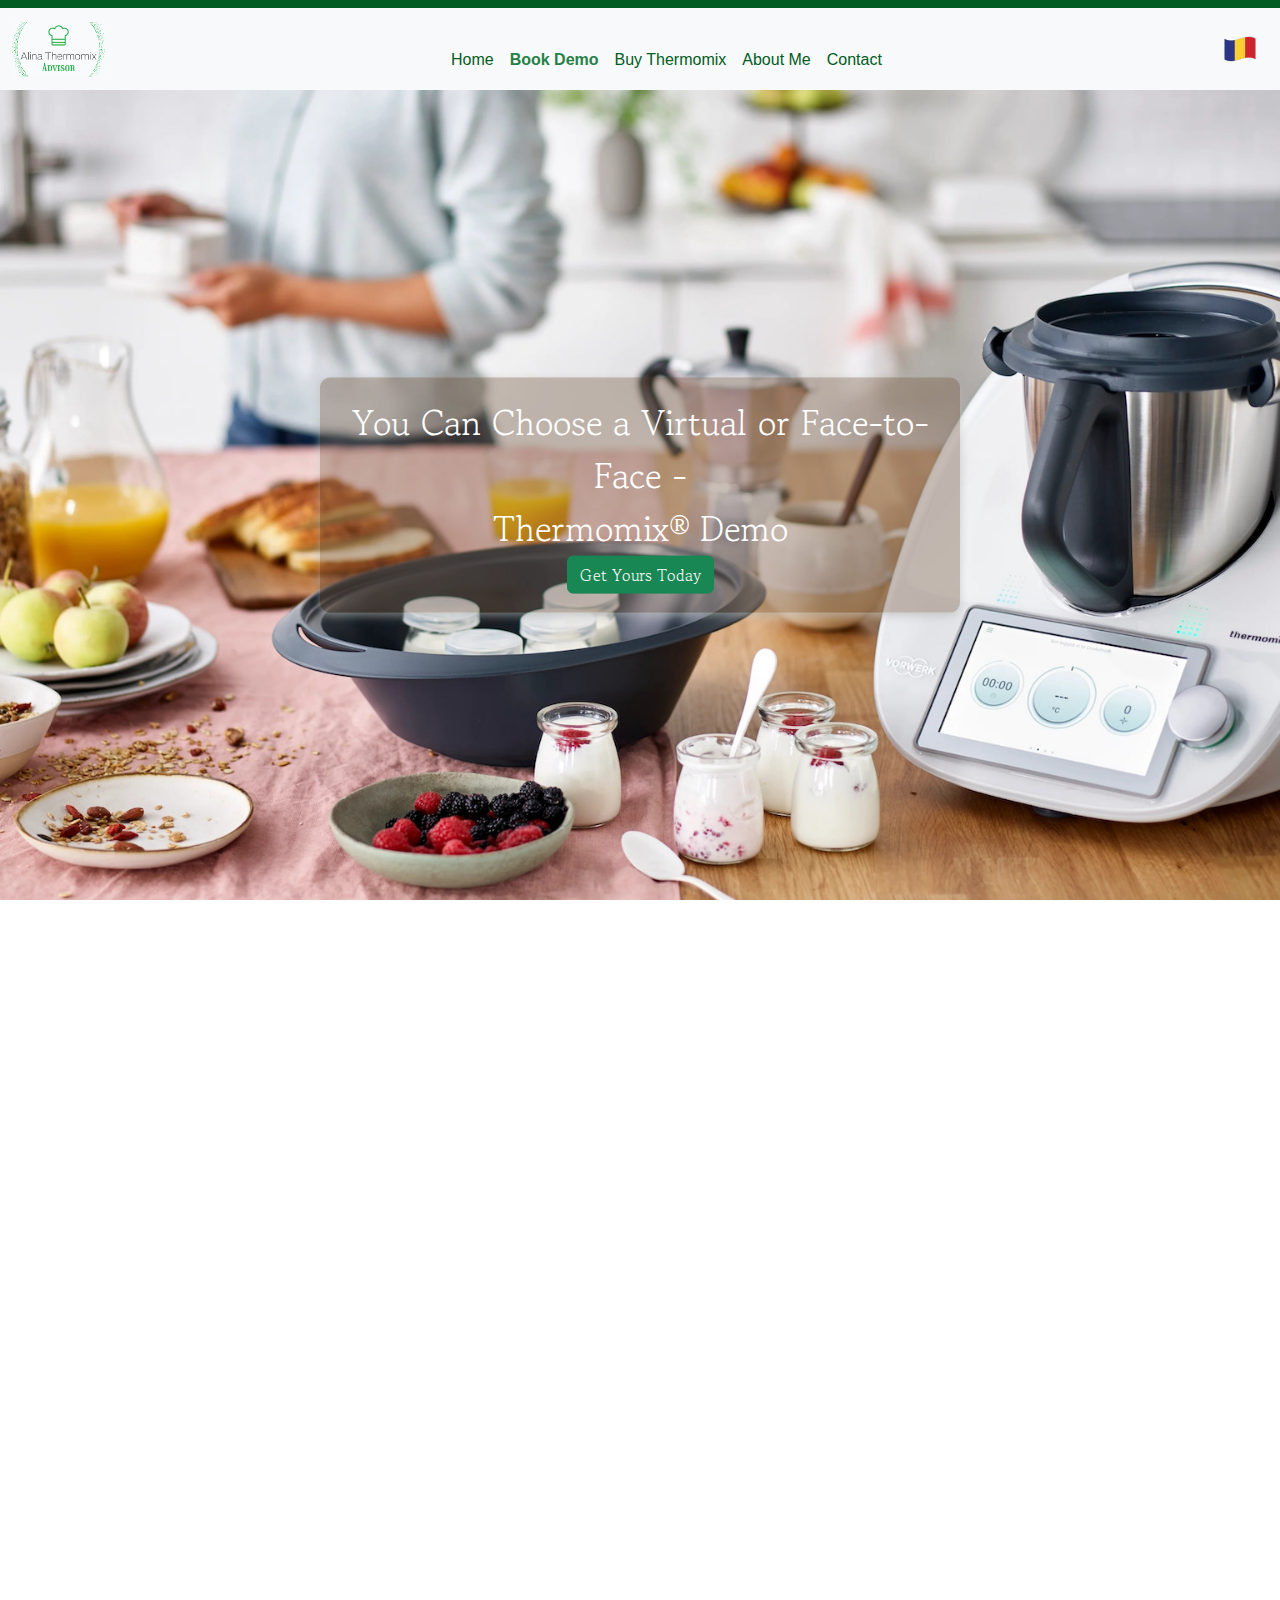
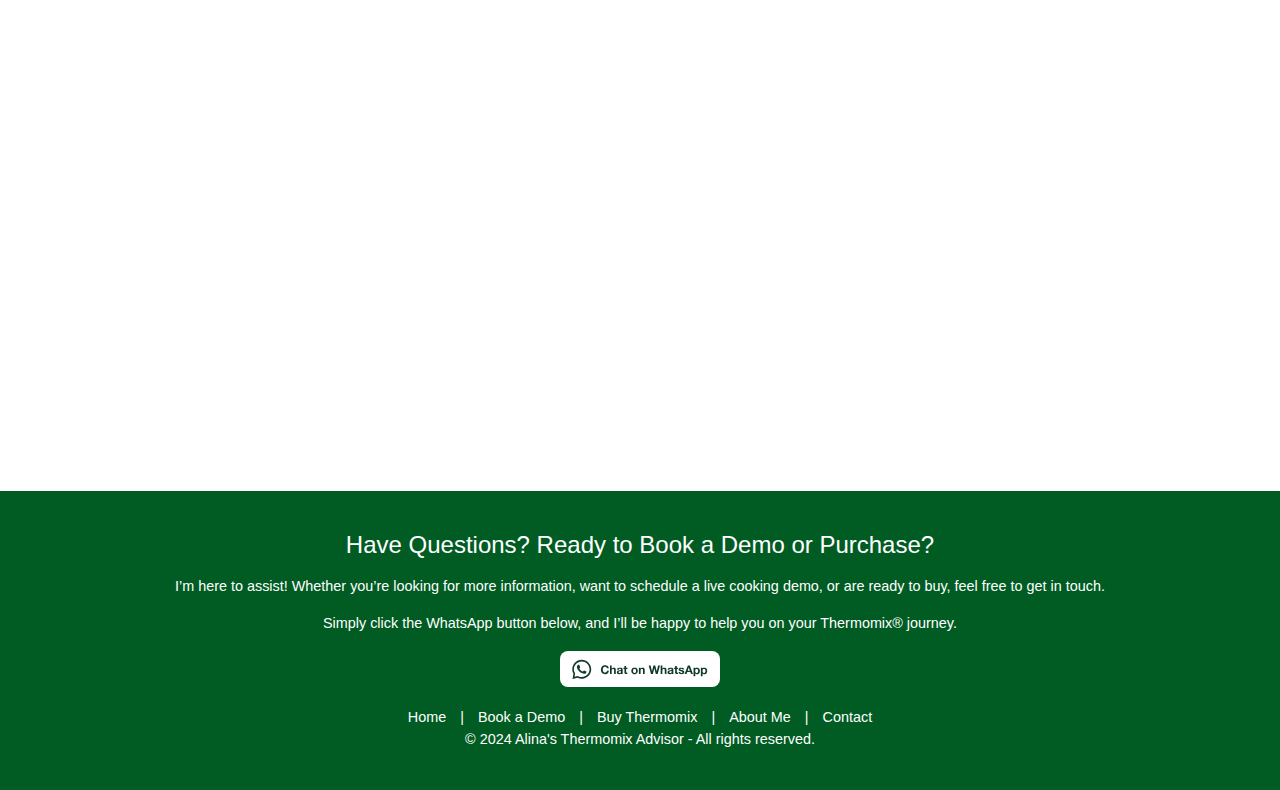
<file: demo.html>
<!DOCTYPE html>
<html lang="en">

<head>
  <meta charset="UTF-8">
  <meta name="viewport" content="width=device-width, initial-scale=1.0">
  <title>Alina Thermomix - Book a Interactive Thermomix Cooking Demo</title>
  <meta name="description"
    content="Experience the Thermomix in action with our interactive demo. See how Alina guides you through recipes step-by-step.">
  <meta name="keywords" content="Thermomix demo, cooking demo, recipe demo, interactive Thermomix guide">
  <meta property="og:title" content="Alina Thermomix - Interactive Demo">
  <meta property="og:description" content="Try our interactive demo and see how easy it is to cook with Thermomix!">
  <link href="https://cdn.jsdelivr.net/npm/bootstrap@5.3.3/dist/css/bootstrap.min.css" rel="stylesheet"
    integrity="sha384-QWTKZyjpPEjISv5WaRU9OFeRpok6YctnYmDr5pNlyT2bRjXh0JMhjY6hW+ALEwIH" crossorigin="anonymous">
  <link rel="stylesheet" href="static/css/style.css">
</head>

<body>
  <header>
    <!-- Navbar -->
    <nav class="navbar navbar-expand-lg bg-body-tertiary">
      <div class="container-fluid">
        <a class="navbar-brand" href="index.html">
          <img src="static/img/logo.png" alt="alina thermomix advisor brand">
        </a>
        <button class="navbar-toggler" type="button" data-bs-toggle="collapse" data-bs-target="#navbarSupportedContent"
          aria-controls="navbarSupportedContent" aria-expanded="false" aria-label="Toggle navigation">
          <span class="navbar-toggler-icon"></span>
        </button>
        <div class="collapse navbar-collapse" id="navbarSupportedContent">
          <ul class="navbar-nav mx-auto mb-2 mb-lg-0">
            <li class="nav-item">
              <a class="nav-link " aria-current="page" href="index.html">Home</a>
            </li>
            <li class="nav-item">
              <a class="nav-link active" href="demo.html">Book Demo</a>
            </li>
            <li class="nav-item">
              <a class="nav-link" href="buy_thermomix.html">Buy Thermomix</a>
            </li>
            <li class="nav-item">
              <a class="nav-link" href="about_me.html">About Me</a>
            </li>
            <li class="nav-item">
              <a class="nav-link" href="contact.html">Contact</a>
            </li>
          </ul>
        </div>
        <!-- Button trigger modal -->
        <div class="modal-flag-btn">
          <button type="button" class="btn btn-success" data-bs-toggle="modal" data-bs-target="#staticBackdrop">
            <img src="static/img/icons/romania-flag-icon.png" alt="Romania flag icon">
          </button>
        </div>
      </div>
    </nav>
    <!-- hero image -->
    <div class="hero-container">
      <div class="hero">
        <img src="static/img/book_demo.jpeg" alt="book a demo image" class="img-fluid mx-auto d-block">
      </div>
      <div class="d-flex text-center hero-heading">
        <span>You Can Choose a Virtual or Face-to-Face - <br> Thermomix® Demo </span>
        <a class="btn btn-success" href="#book-demo">Get Yours Today</a>
      </div>
    </div>
  </header>
  <div class="main-container js-scroll">
    <section class="book-demo">
      <div class="card card-top mx-auto text-center">
        <h1 class="card-title m-3 gowun-batang-regular">Book a Demo</h1>
        <div class="card-body">
          <div class="row">
            <div class="col-md-6 d-flex js-scroll slide-left">
              <p>
                <em>Having a <b>Thermomix® Advisor</b> means you’re not just buying a kitchen appliance; you’re
                  gaining
                  a
                  dedicated
                  support partner.</em>
              <p>I’ll assist you from the moment you purchase your TM6, guiding you on how to use it
                effectively, helping you navigate the <a href="https://cookidoo.co.uk/foundation/en-GB"
                  class="cooking-demo" target="_blank">Cookidoo Recipe Platform</a>, and inviting you to
                exclusive
                cooking
                classes.
              </p>
              <p>Whether you need recipe tips or ongoing advice, I'm here to ensure you make the most of your
                investment and enjoy a rewarding culinary journey! <br><br>
                Join me, <a href="/about_me.html" class="cooking-demo">Your Thermomix Advisor</a> for a cooking demo and
                discover how the Thermomix can transform your cooking experience today!
              </p>
            </div>
            <div class="col-md-6 js-scroll slide-right">
              <img src="static/img/book-demo.jpeg" class="card-img-top img-fluid img-design" alt="book a demo image">
            </div>

            <!-- Book a demo Form -->
            <section id="book-demo">
              <form id="contact-form" class="mt-5" name="contact-form" action="/thank-you.html" method="POST"
                data-netlify=true>
                <div class="row">
                  <div class="form-group col-md-6 col-sm-12 mb-3">
                    <input type="text" class="form-control" name="first-name" placeholder="First Name"
                      aria-label="First Name" required>
                  </div>
                  <div class="form-group col-md-6 mb-3">
                    <input type="text" class="form-control" name="last-name" placeholder="Last Name"
                      aria-label="Last Name" required>
                  </div>
                  <div class="form-group col-md-6 mb-3">
                    <input type="text" class="form-control" name="phone-number" id="phoneNumber"
                      aria-label="phoneNumber" placeholder="Contact Number" required>
                  </div>
                  <div class="col-md-6 mb-3">
                    <input type="email" class="form-control" name="email" id="formControlInput" placeholder="Email"
                      aria-label="email" required>
                  </div>
                  <div class="mb-3">
                    <textarea class="form-control" name="message" id="formControlTextarea" rows="5"
                      placeholder="Leave a message..." aria-label="textarea" required></textarea>
                  </div>
                  <div>
                    <button type="submit" class="btn btn-success">Submit</button>
                  </div>
                </div>
              </form>
            </section>

          </div>
        </div>
      </div>
    </section>
    <!-- Section how it works -->
    <section class="how_it_works text-center js-scroll">
      <h2 class="m-3">How it Works</h2>
      <div class="row">
        <div class="col-md-4">
          <h4>Schedule a Cooking Demo</h4>
          <img src="static/img/icons/shedule-icon.png" class="m-3" alt="schedule icon">
          <p>
            Begin your Thermomix® journey by scheduling a one-on-one cooking demonstration with me. The experience is
            tailored to your unique cooking habits and preferences. When you request a demo, you can share how many
            people you typically cook for, the types of meals you enjoy preparing, and any specific features you’re
            eager to see in action. I will send you a menu in advance, so you can select the recipes that best align
            with your tastes, ensuring the demo is personalized just for you.
          </p>
        </div>
        <div class="col-md-4">
          <h4>Discover it in Action</h4>
          <img src="static/img/icons/discover_icon.png" class="m-3" alt="discover icon">
          <p>
            During your personalized cooking demo, experience firsthand how versatile the Thermomix® is. You’ll see how
            effortlessly it chops, blends, kneads, and cooks, showcasing its full range of features. Try out different
            functions, I will also help you prepare dishes such as risotto, soups, bread, and more. Have questions? Feel
            free to ask! It’s your time to learn and understand how the Thermomix® can fit into your everyday kitchen
            routine.
          </p>
        </div>
        <div class="col-md-4">
          <h4>Decide at Your Own Pace</h4>
          <img src="static/img/icons/selection-icon.png" class="m-3" alt="selection icon">
          <p>
            After the demo, if you're impressed with what the Thermomix® has to offer, I will guide you through the
            ordering process, detailing all the available payment options. Whether you choose to purchase right away or
            need time to think it over, I will remain available to answer any additional questions. You can even
            schedule another demo to see more features in action before making a final decision. It's all about ensuring
            that you make the best choice for your kitchen!
          </p>
        </div>
      </div>
    </section>
  </div>

  <!-- Modal -->
  <div class="modal-dialog modal-dialog-scrollable text-center">
    <div class="modal fade" id="staticBackdrop" data-bs-backdrop="static" data-bs-keyboard="false" tabindex="-1"
      aria-labelledby="staticBackdropLabel" aria-hidden="true">
      <div class="modal-dialog modal-xl">
        <div class="modal-content">
          <div class="modal-header">
            <h1 class="mx-auto modal-title gowun-batang-regular text-center" id="staticBackdropLabel">Interesat de
              Thermomix® TM6?</h1>
            <button type="button" class="btn-close" data-bs-dismiss="modal" aria-label="Close"></button>
          </div>
          <div class="modal-body">
            <div class="container-fluid js-scroll">
              <div class="row">
                <div class="col-md-6 d-flex js-scroll slide-left">
                  <p>
                    Ai experimentat vreodata în casa ta un aparat de bucatarie unic,un bucatar computerizat cu gatire
                    ghidata, extrem de versatil, care iti da posibilitatea sa inlocuiesti peste 20 de aparate din
                    bucataria ta, te ajuta sa-ti faci treaba dar iti si arata cum sa gatesti retete absolut noi tie,
                    dupa ce ai comparat, salvat bani si cumparat engredientele din aplicatia Cookidoo(a Termomixului
                    6)?
                  </p>
                  <button class="btn btn-success read-more">Citeşte Mai Mult</button>
                  <div class="toggle-content pt-3">
                    <p>
                      Termomix 6 este Unic in asta și singurul mod de a vedea Thermomix® in actiune este prin a
                      programa o demonstrație la tine acasa in timpul si comfortul casei tale sau un video call pt. Si
                      mai multa usurinta!
                    </p>
                    <p>
                      Îti oferă sansa de a-l proba, încerca, de a gusta rezultatele delicioase, de a vedea cum se
                      potriveste in bucătaria ta, de a pune întrebari consultantului tau și de a primi recomandari.
                      Dacă esti convins de ceea ce vezi, poti cere o demonstratie sau poti plasa o comanda si
                      reprezentantul tau, in acest caz, eu, vin acasa la tine si te ajut cu instalarea dupa comanda
                      sau inainte, iar asa vei intra in lumea plină de inspiratie a Thermomix®6!
                    </p>
                    <p class="modal-small-heading gowun-batang-regular">De ce ar trebui sã am un Demo acasa?</p>
                    <ul class="modal-li-align-left">
                      <li>O modalitate convenabilã de a descoperi produsul nostruîn confortul propriei casei dv.!</li>
                      <li>Descopera cum functioneaza produsul, cum arata pe blatul bucatariei tale si nu numai!</li>
                      <li>Aprofundeazã cunoasterea produsului cu un consultant experimentat și pasionat care te va
                        sprijini pe tot parcursul drumului tau si al folosirii aparatului, indiferent de cate ori
                        doresti sa intrebi ce trebuie sa stii in a fi comod cu Termomixul tau!</li>
                    </ul>
                  </div>
                </div>
                <div class="col-md-6 js-scroll slide-right">
                  <img src="static/img/buy-tm6.jpg" class="img-design img-fluid" alt="get yours thermomix tm6">
                </div>
              </div>
              <h3>Perecha Perfectã - Thermomix® și Cookidoo®</h3>
              <div class="row">
                <div class="col-md-6 js-scroll slide-left">
                  <img src="static/img/cookidoo.webp" class="img-design img-fluid" alt="recipes books">
                </div>
                <div class="col-md-6 d-flex js-scroll slide-right">
                  <p>
                    Portalul digital de retete Cookidoo® si robotul multitalentat Thermomix® sunt pur si simplu o
                    pereche perfecta.
                    Rasfoieste mii de retete Cookidoo® afisate pe ecranul Thermomix ® TM6
                    inspira-te în fiecare zi. In plus, poti să îti creezi propriile retete pe Cookidoo® sau sã le
                    importi pe cele existente si sã le adaptezi la gusturile tale - nu exist limite pentru creativitatea
                    ta. Datorita instructiunilor pas cu pas, nu a fost nu a fost niciodat atât de usor să incepi să
                    gatesti.
                  </p>
                </div>
              </div>
              <h3>Retetarele tale Thermomix®</h3>
              <div class="row js-scroll">
                <div class="col-md-6 d-flex js-scroll slide-right">
                  <p>
                    Cu totii avem propriul stil de gatit. In functie de starea noastra de spirit, putem sa ne testăm
                    creativitatea cu o reteta spontana, sa pregatim ceva rapid când avem putin timp sau sã creăm o masã
                    echilibrata, plină de proteine.
                    Thermomix® are o gamă largă de retetare în care vei gãsi de fiecare data ceva delicios!
                  </p>
                </div>
                <div class="col-md-6 js-scroll slide-left">
                  <img src="static/img/recipes.png" class="img-design img-fluid" alt="">
                </div>
              </div>
              <h3>Fa cunostintã cu TM6</h3>
              <div class="row">
                <div class="col-md-6 js-scroll slide-right">
                  <img src="static/img/tm-6-acessories.png" class="img-design img-fluid" alt="Thermomix accessories">
                </div>
                <div class="col-md-6 d-flex">
                  <p>
                    Thermomix® TM6 înlocuieste peste 20 de aparate de bucätärie într-un singur robot de mare putere,
                    compact, elegant, versatil si inovativ. Cu un bol de otel inoxidabil, un cutit de ultima generatie,
                    un senzor de temperaturã de mare precizie si un cântar integrat, TM6 face totul! Poti toca, mixa,
                    pasa, cântari, pulveriza, frâmânta, macina si multe altele, prin simpla atingere a unui buton. De la
                    pregâtirea mesei, pânã la spälatul vaselor, cu TM6 gâtitul acasã devine foarte usor.
                  </p>
                </div>
              </div>
            </div>
          </div>
          <div class="modal-footer">
            <button type="button" class="btn btn-success" data-bs-dismiss="modal">Inchide</button>
          </div>
        </div>
      </div>
    </div>
  </div>
  <!-- End of Modal -->

  <!-- Footer -->
  <footer class="tex-white mx-auto text-center py-4">
    <section class="footer">
      <h4 class="m-3">Have Questions? Ready to Book a Demo or Purchase?</h4>
      <p>
        I’m here to assist! Whether you’re looking for more information, want to schedule a live cooking demo, or are
        ready to buy, feel free to get in touch.
      </p>
      <p>
        Simply click the WhatsApp button below, and I’ll be happy to help you on your Thermomix® journey.
      </p>
      <div>
        <a aria-label="Chat on WhatsApp" href="https://wa.me/447939304191" target="_blank">
          <img alt="Chat on WhatsApp" src="static/img/WhatsAppButtonWhiteSmall.svg">
        </a>
      </div>
    </section>
    <!-- Footter links  -->
    <div class="footer-links">
      <a href="index.html">Home</a> |
      <a href="demo.html">Book a Demo</a> |
      <a href="buy_thermomix.html">Buy Thermomix</a> |
      <a href="about_me.html">About Me</a> |
      <a href="contact.html">Contact</a>
    </div>
    <p>&copy; 2024 Alina's Thermomix Advisor - All rights reserved.</p>
  </footer>
  <script src="https://cdn.jsdelivr.net/npm/bootstrap@5.3.3/dist/js/bootstrap.bundle.min.js"
    integrity="sha384-YvpcrYf0tY3lHB60NNkmXc5s9fDVZLESaAA55NDzOxhy9GkcIdslK1eN7N6jIeHz" crossorigin="anonymous">
    </script>
  <script src="static/script/script.js"></script>
</body>

</html>
</file>
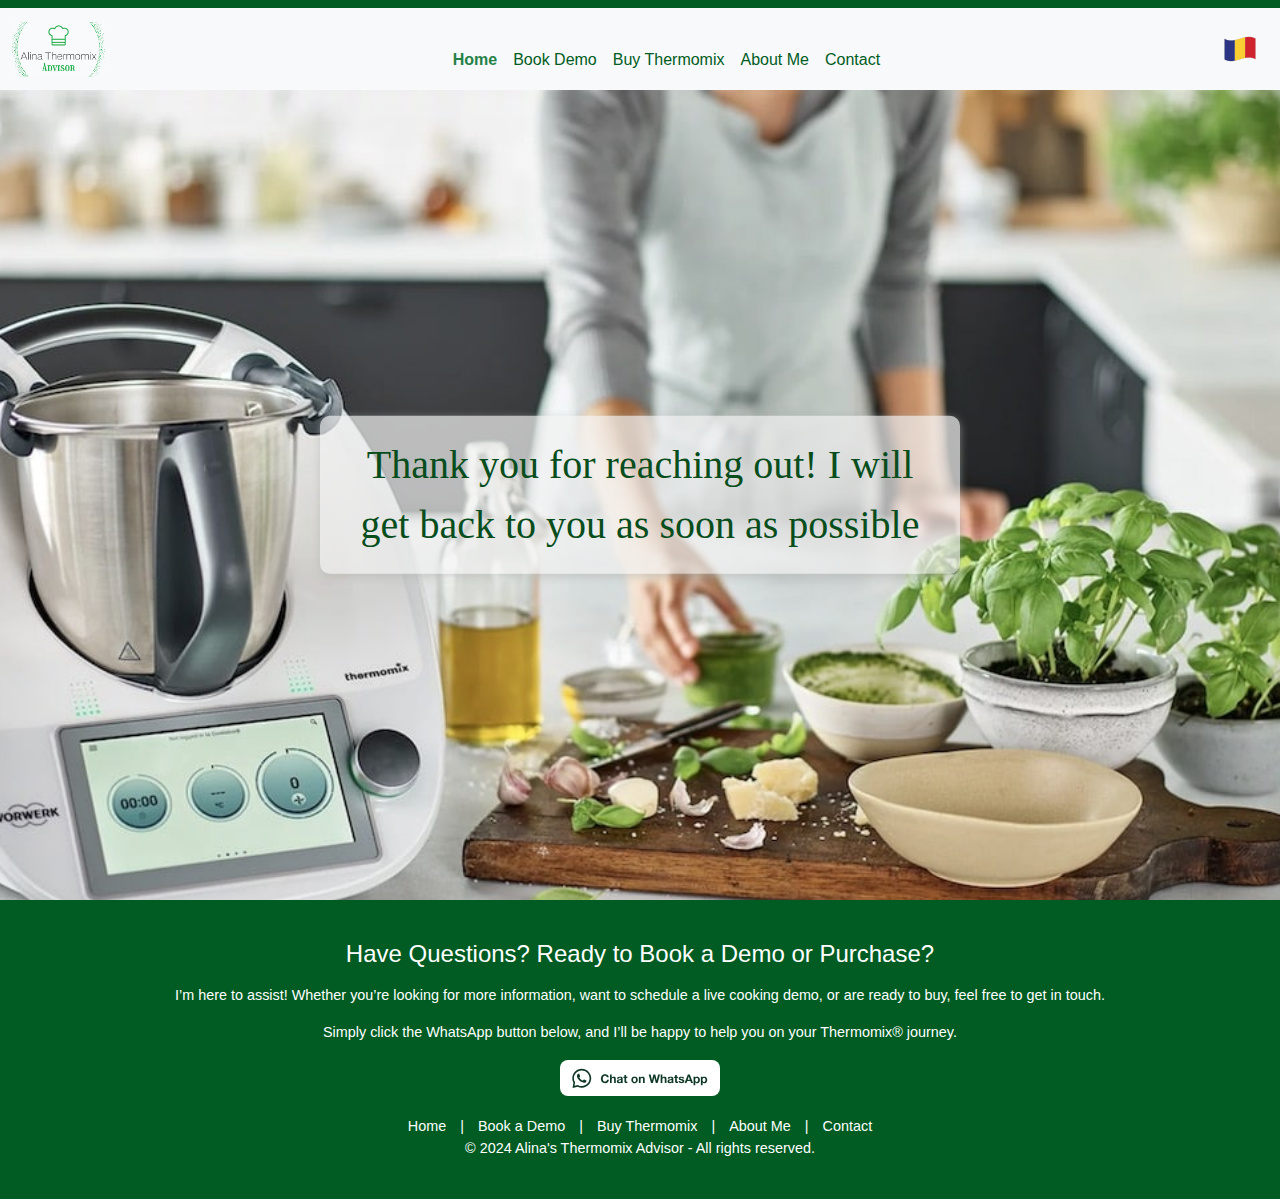
<file: thank-you.html>
<!DOCTYPE html>
<html lang="en">

<head>
    <title>Alina Thermomix - Thank you for your contact</title>
    <meta charset="UTF-8">
    <meta name="viewport" content="width=device-width, initial-scale=1.0">
    <meta name="description" content="Thank you for reaching out! Your message has been received, and Alina will get back to you soon.">
    <meta property="og:title" content="Thank You for Contacting Alina Thermomix!">
    <meta property="og:description" content="We're excited to help you on your Thermomix journey. Alina will be in touch soon!">
    <link href="https://cdn.jsdelivr.net/npm/bootstrap@5.3.3/dist/css/bootstrap.min.css" rel="stylesheet"
    integrity="sha384-QWTKZyjpPEjISv5WaRU9OFeRpok6YctnYmDr5pNlyT2bRjXh0JMhjY6hW+ALEwIH" crossorigin="anonymous">
    <link rel="stylesheet" href="https://cdnjs.cloudflare.com/ajax/libs/font-awesome/6.6.0/css/all.min.css">
    <link rel="stylesheet" href="static/css/style.css">
</head>

<body>
  <header>
    <!-- Navbar -->
    <nav class="navbar navbar-expand-lg bg-body-tertiary">
      <div class="container-fluid">
        <a class="navbar-brand" href="index.html">
          <img src="static/img/logo.png" alt="alina thermomix advisor brand">
        </a>
        <button class="navbar-toggler" type="button" data-bs-toggle="collapse" data-bs-target="#navbarSupportedContent"
          aria-controls="navbarSupportedContent" aria-expanded="false" aria-label="Toggle navigation">
          <span class="navbar-toggler-icon"></span>
        </button>
        <div class="collapse navbar-collapse" id="navbarSupportedContent">
          <ul class="navbar-nav mx-auto mb-2 mb-lg-0">
            <li class="nav-item">
              <a class="nav-link active" aria-current="page" href="index.html">Home</a>
            </li>
            <li class="nav-item">
              <a class="nav-link" href="demo.html">Book Demo</a>
            </li>
            <li class="nav-item">
              <a class="nav-link" href="buy_thermomix.html">Buy Thermomix</a>
            </li>
            <li class="nav-item">
              <a class="nav-link" href="about_me.html">About Me</a>
            </li>
            <li class="nav-item">
              <a class="nav-link" href="contact.html">Contact</a>
            </li>
          </ul>
        </div>
        <!-- Button trigger modal -->
        <div class="modal-flag-btn">
          <button type="button" class="btn btn-success" data-bs-toggle="modal" data-bs-target="#staticBackdrop">
            <img src="static/img/icons/romania-flag-icon.png" alt="Romania flag icon">
          </button>
        </div>
      </div>
    </nav>
    <!-- hero image -->
    <div class="hero-container">
      <div class="hero">
        <img src="static/img/hero-img.jpeg" alt="hero img" class="img-fluid mx-auto d-block">
      </div>
      <div class="d-flex text-center hero-heading__thank-you">
        <span>Thank you for reaching out! I will get back to you as soon as possible </span>
      </div>
    </div>
  </header>
 

  <!-- Footer -->
  <footer class="container-fluid text-center py-4">
    <section class="footer">
      <h4 class="m-3">Have Questions? Ready to Book a Demo or Purchase?</h4>
      <p>
        I’m here to assist! Whether you’re looking for more information, want to schedule a live cooking demo, or are
        ready to buy, feel free to get in touch.
      </p>
      <p>
        Simply click the WhatsApp button below, and I’ll be happy to help you on your Thermomix® journey.
      </p>
      <div>
        <a aria-label="Chat on WhatsApp" href="https://wa.me/447939304191" target="_blank">
          <img alt="Chat on WhatsApp" src="static/img/WhatsAppButtonWhiteSmall.svg">
        </a>
      </div>
    </section>
    <div class="footer-links">
      <a href="index.html">Home</a> |
      <a href="demo.html">Book a Demo</a> |
      <a href="buy_thermomix.html">Buy Thermomix</a> |
      <a href="about_me.html">About Me</a> |
      <a href="contact.html">Contact</a>
    </div>
    <p>&copy; 2024 Alina's Thermomix Advisor - All rights reserved.</p>
  </footer>
  <script src="https://cdn.jsdelivr.net/npm/bootstrap@5.3.3/dist/js/bootstrap.bundle.min.js"
    integrity="sha384-YvpcrYf0tY3lHB60NNkmXc5s9fDVZLESaAA55NDzOxhy9GkcIdslK1eN7N6jIeHz" crossorigin="anonymous">
    </script>
  <script src="static/script/script.js"></script>
</body>

</html>
</file>
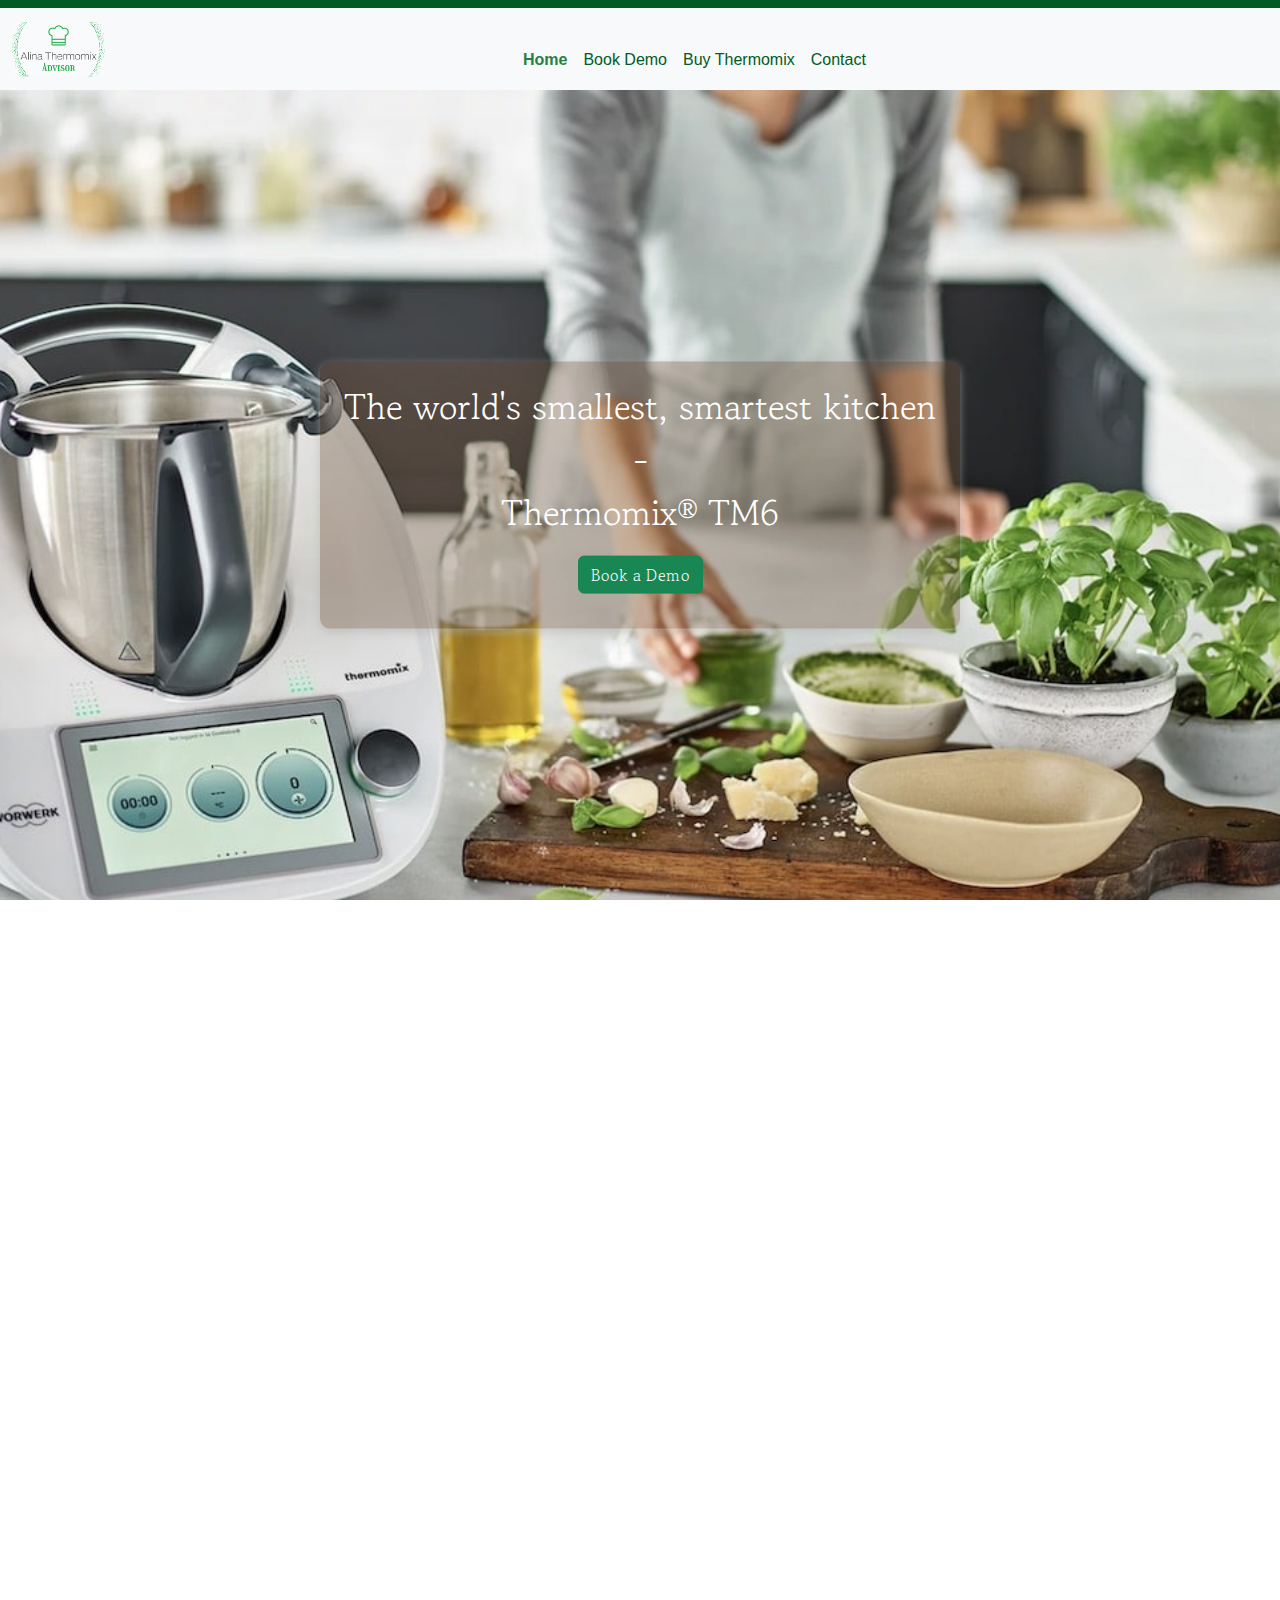
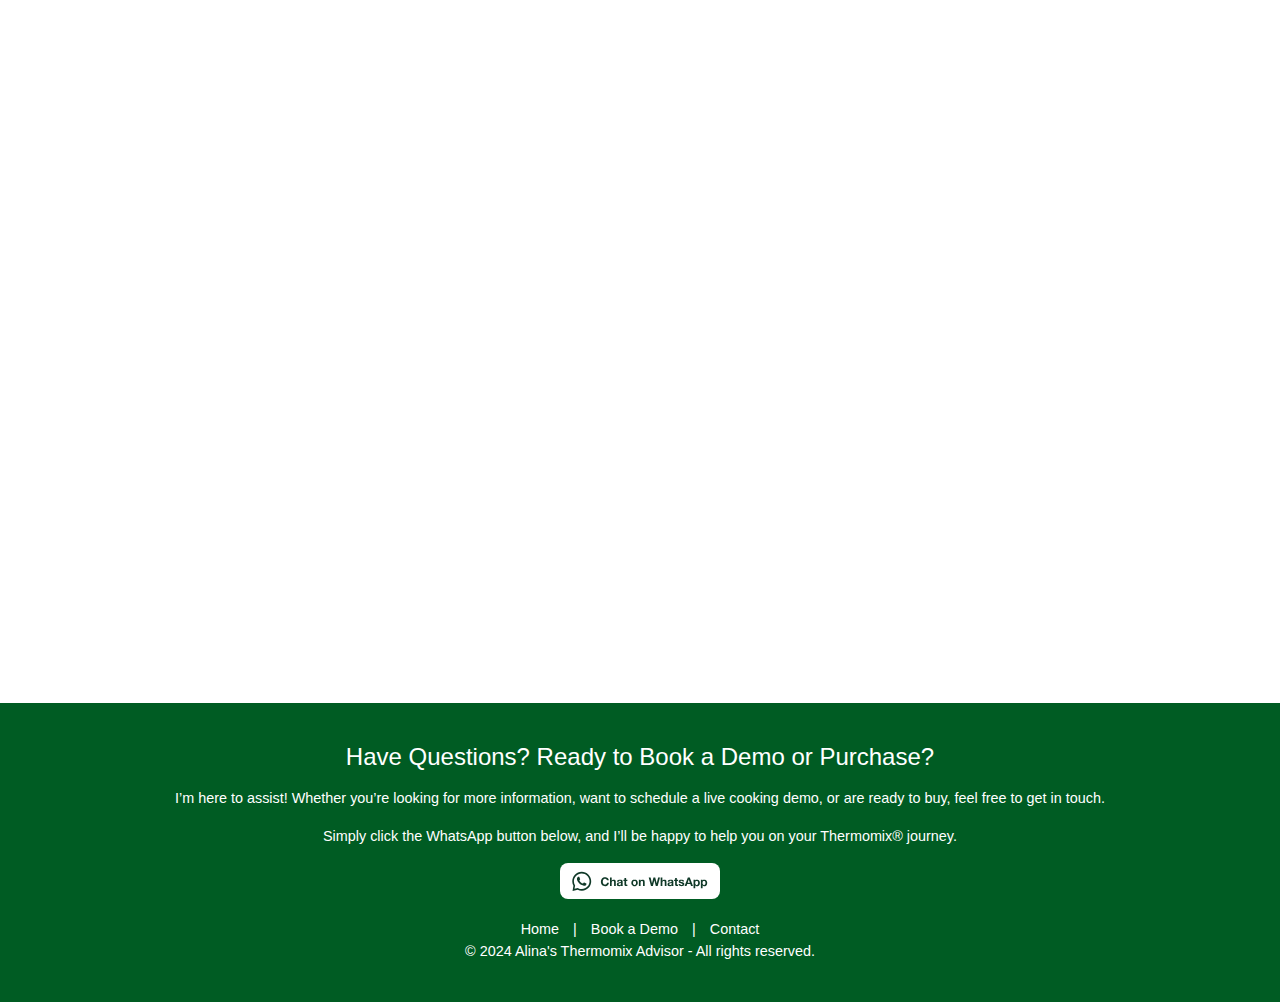
<file: static/templates/buy_thermomix.html>
<!DOCTYPE html>
<html lang="en">

<head>
    <meta charset="UTF-8">
    <meta name="viewport" content="width=device-width, initial-scale=1.0">
    <link href="https://cdn.jsdelivr.net/npm/bootstrap@5.3.3/dist/css/bootstrap.min.css" rel="stylesheet"
        integrity="sha384-QWTKZyjpPEjISv5WaRU9OFeRpok6YctnYmDr5pNlyT2bRjXh0JMhjY6hW+ALEwIH" crossorigin="anonymous">
    <link rel="stylesheet" href="/static/css/style.css">
    <title>How to buy Thermomix </title>
</head>

<body>
    <header>
        <!-- Navbar -->
        <nav class="navbar navbar-expand-lg bg-body-tertiary">
            <div class="container-fluid">
                <a class="navbar-brand" href="#">
                    <img src="/static/img/logo.png" alt="">
                </a>
                <button class="navbar-toggler" type="button" data-bs-toggle="collapse"
                    data-bs-target="#navbarSupportedContent" aria-controls="navbarSupportedContent"
                    aria-expanded="false" aria-label="Toggle navigation">
                    <span class="navbar-toggler-icon"></span>
                </button>
                <div class="collapse navbar-collapse" id="navbarSupportedContent">
                    <ul class="navbar-nav mx-auto mb-2 mb-lg-0">
                        <li class="nav-item">
                            <a class="nav-link active" aria-current="page" href="index.html">Home</a>
                        </li>
                        <li class="nav-item">
                            <a class="nav-link" href="demo.html">Book Demo</a>
                        </li>
                        <li class="nav-item">
                            <a class="nav-link" href="buy_thermomix.html">Buy Thermomix</a>
                        </li>
                        <li class="nav-item">
                            <a class="nav-link" href="contact.html">Contact</a>
                        </li>
                    </ul>
                </div>
            </div>
        </nav>

        <!-- hero image -->
        <div class="hero-container">
            <div class="hero">
                <img src="/static/img/hero-img.jpeg" alt="hero img" class="img-fluid mx-auto d-block">
            </div>
            <div class="d-flex text-center hero-heading">
                <span>The world's smallest, smartest kitchen - <br> Thermomix® TM6 </span>
                <a href="demo.html">
                    <button type="button" class="btn btn-success m-3">Book a Demo</button>
                </a>
            </div>
        </div>
    </header>
    <div class="main-container">
        <section class="buy-thermoxix js-scroll">
            <div class="card card-top mx-auto">
                <h1 class="card-title m-3 gowun-batang-regular text-center">How to buy Thermomix</h1>
                <div class="card-body">
                    <div class="row">
                        <div class="col-md-6 align-content-center js-scroll slide-left">
                            <p class="text-wrap">
                                Join me and the thousands who have transformed their cooking experience with the
                                revolutionary Thermomix®. As an authorized Thermomix® advisor, I, Alina, am here to
                                guide you through every step of your purchase journey.
                            </p>
                            <ul class="d-grid gap-2">
                                <li class="">
                                    Transform Your Cooking: Experience the ease of preparing a wide variety of meals,
                                    from appetizers to desserts, all with one machine.
                                </li>
                                <li>
                                    Personalized Support: Enjoy a 5-star service from me, your dedicated advisor, who
                                    will guide you through the buying process and provide ongoing support.
                                </li>
                                <li>
                                    Exclusive Purchasing Options: Choose from various flexible payment plans that suit
                                    your financial needs, ensuring you can bring home your Thermomix® without any
                                    stress.
                                </li>
                                <li>
                                    Finance Made Easy: Select a payment plan that works best for you.
                                </li>
                            </ul>
                        </div>
                        <div class="col-md-6 js-scroll slide-right">
                            <img src="/static/img/buy-tm6.jpg" class="card-img-top img-design img-fluid"
                                alt="card image">
                        </div>

                        <!-- Book a demo Form -->
                        <form action="book_demo" class="mt-5">
                            <div class="row">
                                <div class="form-group col-md-6 mb-3">
                                    <input type="text" class="form-control" placeholder="First name"
                                        aria-label="First name">
                                </div>
                                <div class="form-group col-md-6 mb-3">
                                    <input type="text" class="form-control" placeholder="Last name"
                                        aria-label="Last name">
                                </div>
                                <div class="mb-3">
                                    <input type="email" class="form-control" id="exampleFormControlInput1"
                                        placeholder="Email">
                                </div>
                                <div class="mb-3">
                                    <textarea class="form-control" id="exampleFormControlTextarea1" rows="4"
                                        placeholder="Leave a message..."></textarea>
                                </div>
                                <div class="text-center">
                                    <button type="submit" class="btn btn-success">Submit</button>
                                </div>
                            </div>
                        </form>
                    </div>
                </div>
            </div>
        </section>
        <!-- Section how it works -->
        <section class="how_it_works text-center js-scroll">
            <h2>How it Works</h2>
            <div class="row">
                <div class="col-md-4">
                    <h4>Full Payment</h4>
                    <img src="/static/img/icons/payment-icon.png" class="m-3" alt="full payment method logo">
                    <p>
                        Full Payment: Pay £1,279 upfront via debit or credit card (Mastercard or Visa). Includes free
                        3-year extended warranty.
                    </p>
                </div>
                <div class="col-md-4">
                    <h4>Earn a Free Thermomix</h4>
                    <img src="/static/img/icons/earn-icon.png" class="m-3" alt="earm for free icon">
                    <p>
                        Want to earn a Thermomix®? Join as an advisor, sell two units in 30 days, and get your own
                        Thermomix® without paying a penny!
                    </p>
                </div>
                <div class="col-md-4">
                    <h4>Finance Plan</h4>
                    <img src="/static/img/icons//finance-icon.png" class="m-3" alt="finance logo">
                    <p>
                        Finance Plans: Choose Novuna Finance with 12, 24, 36, or 48 months options (14.9% APR). Monthly
                        payments start from £61.39.
                    </p>
                </div>
            </div>
        </section>
        <!-- Additional benefits -->
        <section class="adicional_benefits bg-colour text-center pt-2 js-scroll">
            <h3>Additional Benefits</h3>
            <div class="row">
                <div class="col-md-4">
                    <strong>After-Sales Support:</strong> My service doesn’t stop at purchase. As your dedicated
                    advisor, you’ll receive lifetime support, free cooking classes, and guidance to help you make the
                    most of your Thermomix®. <br>
                </div>
                <div class="col-md-4">
                    <strong>Cookidoo® Subscription:</strong> With every Thermomix® purchase, you’ll receive a free
                    6-month subscription to Cookidoo®, the ultimate recipe platform to inspire your culinary creativity.
                    <br>
                </div>
                <div class="col-md-4">
                    <strong>Peace of Mind:</strong> All Thermomix® appliances come with a standard 2-year warranty for
                    personal use (1 year for commercial use). You can also extend the warranty to 5 years for additional
                    peace of mind. <br>
                </div>
            </div>
            <div class="row">
                <div class="col-md-4">
                    <strong>Risk-Free Trial:</strong> Unsure if Thermomix® is for you? Benefit from a 14-day money-back
                    guarantee, giving you the flexibility to try it and return it if it doesn’t fit your needs. <br>
                </div>
                <div class="col-md-4">
                    <strong>Add-On Accessories: </strong> Boost your Thermomix® functionality with essential accessories
                    like the blade cover or the new blade cover peeler, perfect for sous-vide or slow-cooked dishes.
                    <br>
                </div>
                <div class="col-md-4">
                    <strong>Exclusive Offers: </strong> The Thermomix® is available only through me as your authorized
                    Advisor. While the price is fixed, you’ll enjoy exclusive bundle deals and valuable add-ons during
                    special promotions, enhancing your experience.
                </div>
            </div>
        </section>
    </div>
    <!-- Footer -->
    <footer class="tex-white mx-auto text-center py-4">
        <section class="footer">
            <h4 class="m-3">Have Questions? Ready to Book a Demo or Purchase?</h4>
            <p>
                I’m here to assist! Whether you’re looking for more information, want to schedule a live cooking demo,
                or are ready to buy, feel free to get in touch.
            </p>
            <p>
                Simply click the WhatsApp button below, and I’ll be happy to help you on your Thermomix® journey.
            </p>
            <div>
                <a aria-label="Chat on WhatsApp" href="https://wa.me/07939304191" target="_blank">
                    <img alt="Chat on WhatsApp" src="/static/img/WhatsAppButtonWhiteSmall.svg" />
                </a>
            </div>
        </section>
        <!-- Footter links  -->
        <div class="footer-links">
            <a href="index.html">Home</a> |
            <a href="demo.html">Book a Demo</a> |
            <a href="contact.html">Contact</a>
        </div>
        <p>&copy; 2024 Alina's Thermomix Advisor - All rights reserved.</p>
    </footer>
    <script src="https://cdn.jsdelivr.net/npm/bootstrap@5.3.3/dist/js/bootstrap.bundle.min.js"
    integrity="sha384-YvpcrYf0tY3lHB60NNkmXc5s9fDVZLESaAA55NDzOxhy9GkcIdslK1eN7N6jIeHz"
    crossorigin="anonymous">
  </script>
  <script src="/static/script/script.js"></script>
</body>

</html>
</file>
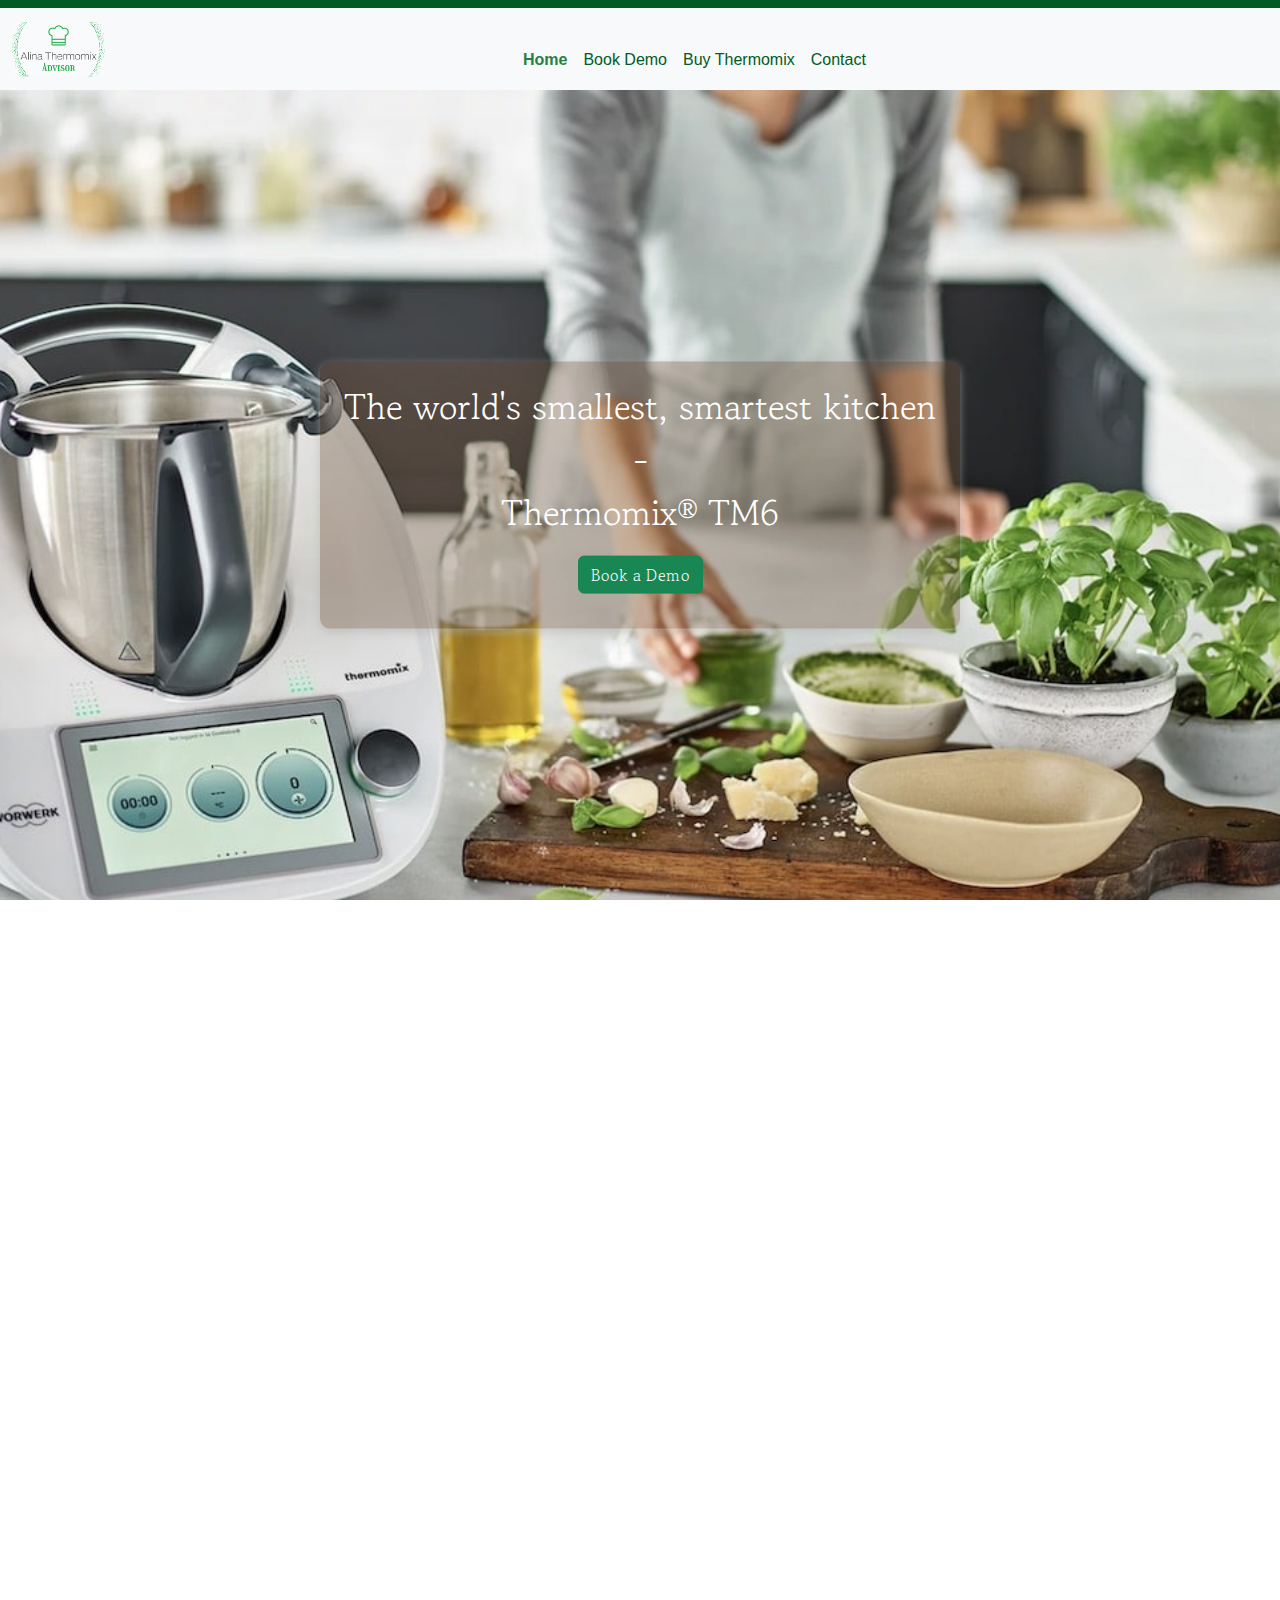
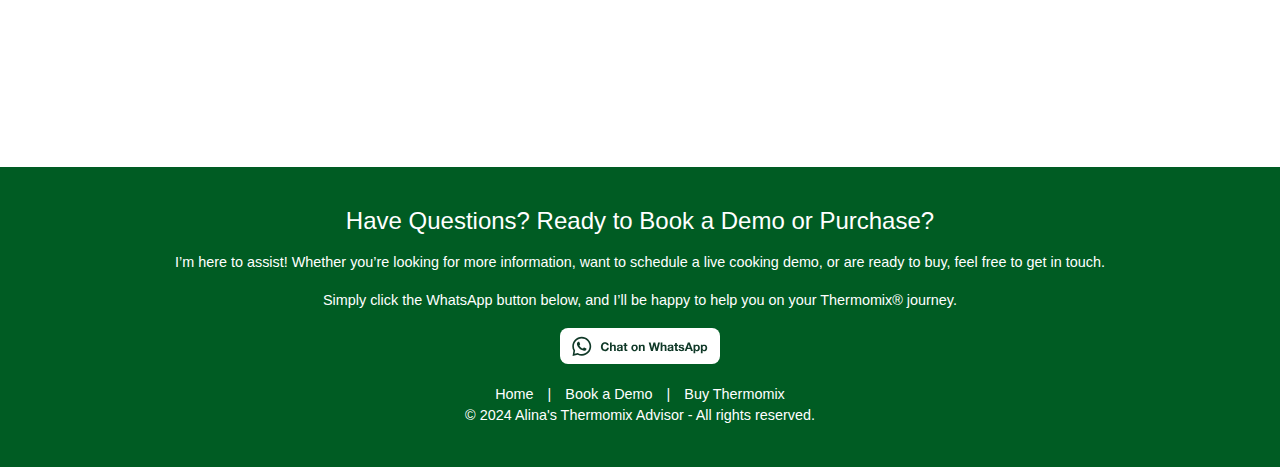
<file: static/templates/contact.html>
<!DOCTYPE html>
<html lang="en">

<head>
  <meta charset="UTF-8">
  <meta name="viewport" content="width=device-width, initial-scale=1.0">
  <link href="https://cdn.jsdelivr.net/npm/bootstrap@5.3.3/dist/css/bootstrap.min.css" rel="stylesheet"
    integrity="sha384-QWTKZyjpPEjISv5WaRU9OFeRpok6YctnYmDr5pNlyT2bRjXh0JMhjY6hW+ALEwIH" crossorigin="anonymous">
  <link rel="stylesheet" href="https://cdnjs.cloudflare.com/ajax/libs/font-awesome/6.6.0/css/all.min.css">
  <link rel="stylesheet" href="/static/css/style.css">
  <title>Contact</title>
</head>

<body>
  <header>
    <!-- Navbar -->
    <nav class="navbar navbar-expand-lg bg-body-tertiary">
      <div class="container-fluid">
        <a class="navbar-brand" href="#">
          <img src="/static/img/logo.png" alt="">
        </a>
        <button class="navbar-toggler" type="button" data-bs-toggle="collapse" data-bs-target="#navbarSupportedContent"
          aria-controls="navbarSupportedContent" aria-expanded="false" aria-label="Toggle navigation">
          <span class="navbar-toggler-icon"></span>
        </button>
        <div class="collapse navbar-collapse" id="navbarSupportedContent">
          <ul class="navbar-nav mx-auto mb-2 mb-lg-0">
            <li class="nav-item">
              <a class="nav-link active" aria-current="page" href="index.html">Home</a>
            </li>
            <li class="nav-item">
              <a class="nav-link" href="demo.html">Book Demo</a>
            </li>
            <li class="nav-item">
              <a class="nav-link" href="buy_thermomix.html">Buy Thermomix</a>
            </li>
            <li class="nav-item">
              <a class="nav-link" href="contact.html">Contact</a>
            </li>
          </ul>
        </div>
      </div>
    </nav>

    <!-- hero image -->
    <div class="hero-container">
      <div class="hero">
        <img src="/static/img/hero-img.jpeg" alt="hero img" class="img-fluid mx-auto d-block">
      </div>
      <div class="d-flex text-center hero-heading">
        <span>The world's smallest, smartest kitchen - <br> Thermomix® TM6 </span>
        <a href="demo.html">
          <button type="button" class="btn btn-success m-3">Book a Demo</button>
        </a>
      </div>
    </div>
  </header>
  <div class="main-container js-scroll">
    <section class="book-demo contact">
      <div class="card card-top mx-auto text-center">
        <h1 class="card-title m-3 gowun-batang-regular">Your Thermomix Experience Starts Here </h1>
        <div class="card-body">
          <div class="row">
            <div class="col-md-6 d-flex js-scroll slide-left">
              <p>
                If you have any questions or would like to schedule a personalized Thermomix® Cooking Experience, I'd
                love to
                hear from you! Simply fill out the form below, and I'll get in touch with you as soon as possible.
              </p>
              <p>
                Whether you're looking for more information on purchasing, financing options, or any other inquiries,
                I’m here
                to assist you on your Thermomix® journey. Don’t hesitate to reach out—let’s connect and explore how
                Thermomix®
                can elevate your kitchen experience!
              </p>
            </div>
            <div class="col-md-6 js-scroll slide-right">
              <img src="/static/img/tm6-only.jpg" class="img-fluid img-design" alt="buy thermomix">
            </div>
            <div class="container-fluid">
              <form action="book_demo" class="mt-5">
                <div class="row">
                  <div class="form-group col-md-6  col-sm-12 mb-3">
                    <input type="text" class="form-control" placeholder="First Name" aria-label="First Name" required>
                  </div>
                  <div class="form-group col-md-6 mb-3">
                    <input type="text" class="form-control" placeholder="Last Name" aria-label="Last Name" required>
                  </div>
                  <div class="form-group col-md-6 mb-3">
                    <input type="text" class="form-control" id="phoneNumber" placeholder="Contact Number" required>
                  </div>
                  <div class="col-md-6 mb-3">
                    <input type="email" class="form-control" id="formControlInput" placeholder="Email" required>
                  </div>
                  <div class="mb-3">
                    <textarea class="form-control" id="formControlTextarea" rows="5" placeholder="Leave a message..."
                      required>
                    </textarea>
                  </div>
                  <div>
                    <button type="submit" class="btn btn-success">Submit</button>
                  </div>
                </div>
              </form>
            </div>
          </div>
        </div>
      </div>
    </section>
  </div>
  <!-- Footer -->
  <footer class="tex-white mx-auto text-center py-4">
    <section class="footer">
      <h4 class="m-3">Have Questions? Ready to Book a Demo or Purchase?</h4>
      <p>
        I’m here to assist! Whether you’re looking for more information, want to schedule a live cooking demo, or are
        ready to buy, feel free to get in touch.
      </p>
      <p>
        Simply click the WhatsApp button below, and I’ll be happy to help you on your Thermomix® journey.
      </p>
      <div>
        <a aria-label="Chat on WhatsApp" href="https://wa.me/07939304191" target="_blank">
          <img alt="Chat on WhatsApp" src="/static/img/WhatsAppButtonWhiteSmall.svg" />
        </a>
      </div>
    </section>

    <div class="footer-links">
      <a href="index.html">Home</a> |
      <a href="demo.html">Book a Demo</a> |
      <a href="buy_thermomix.html">Buy Thermomix</a>
    </div>
    <p>&copy; 2024 Alina's Thermomix Advisor - All rights reserved.</p>
  </footer>
  <script src="https://cdn.jsdelivr.net/npm/bootstrap@5.3.3/dist/js/bootstrap.bundle.min.js"
    integrity="sha384-YvpcrYf0tY3lHB60NNkmXc5s9fDVZLESaAA55NDzOxhy9GkcIdslK1eN7N6jIeHz"
    crossorigin="anonymous">
  </script>
  <script src="/static/script/script.js"></script>
</body>

</html>
</file>
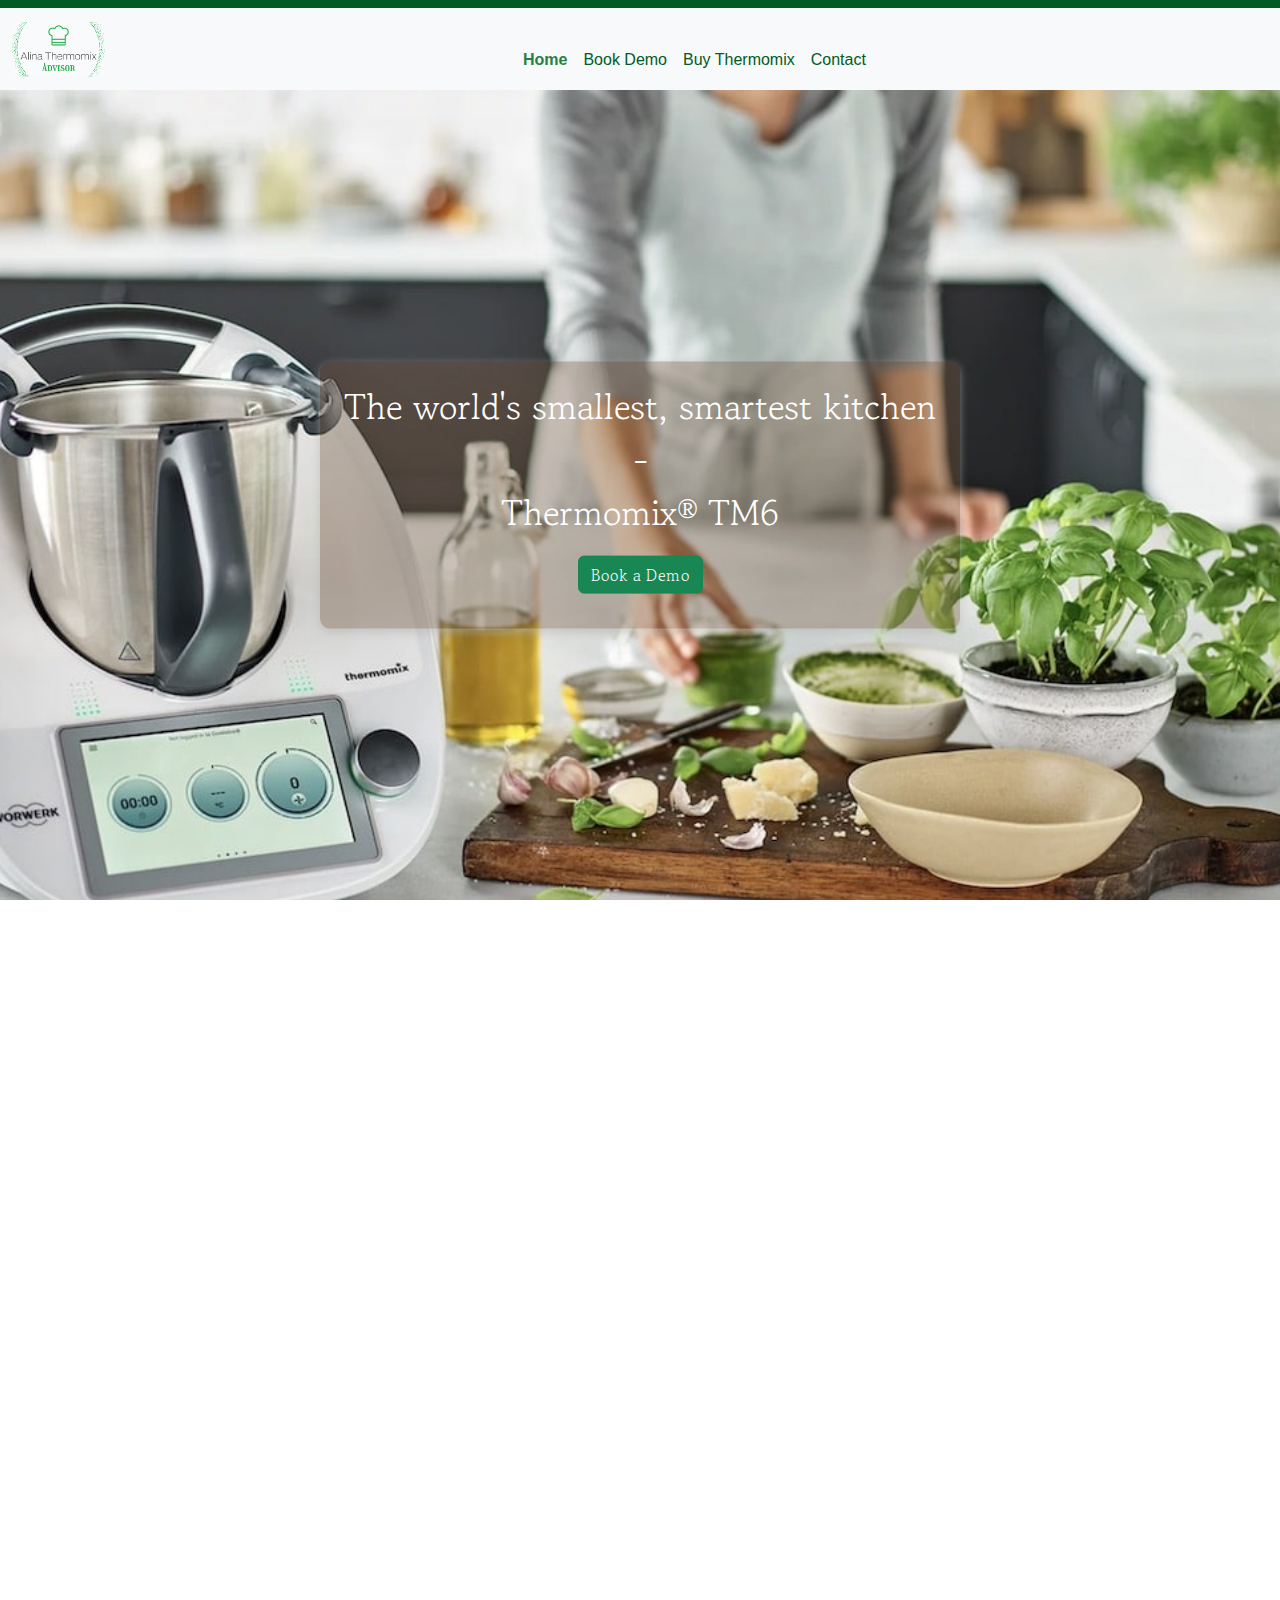
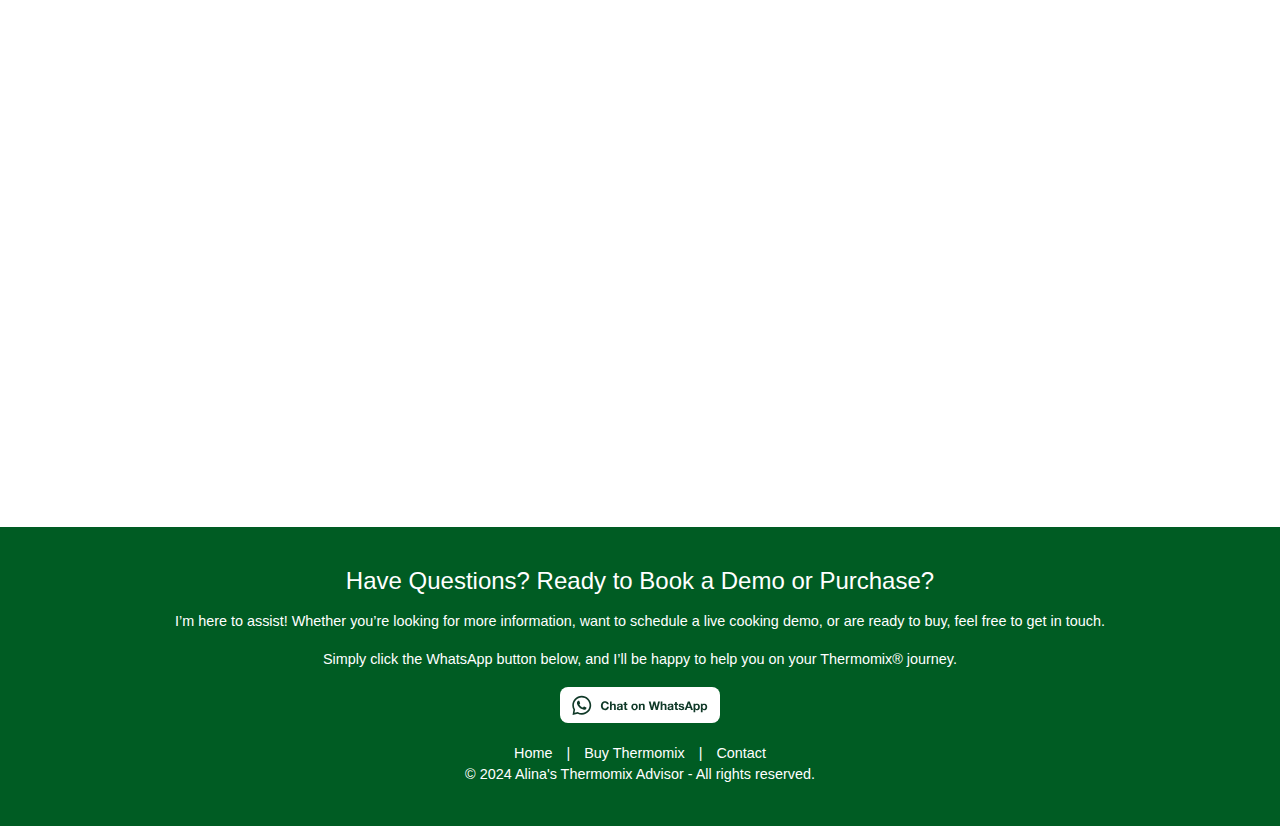
<file: static/templates/demo.html>
<!DOCTYPE html>
<html lang="en">

<head>
  <meta charset="UTF-8">
  <meta name="viewport" content="width=device-width, initial-scale=1.0">
  <link href="https://cdn.jsdelivr.net/npm/bootstrap@5.3.3/dist/css/bootstrap.min.css" rel="stylesheet"
    integrity="sha384-QWTKZyjpPEjISv5WaRU9OFeRpok6YctnYmDr5pNlyT2bRjXh0JMhjY6hW+ALEwIH" crossorigin="anonymous">
  <link rel="stylesheet" href="/static/css/style.css">
  <title>Book a Thermomix Cooking Demo</title>
</head>

<body>
  <header>
    <!-- Navbar -->
    <nav class="navbar navbar-expand-lg bg-body-tertiary">
      <div class="container-fluid">
        <a class="navbar-brand" href="#">
          <img src="/static/img/logo.png" alt="">
        </a>
        <button class="navbar-toggler" type="button" data-bs-toggle="collapse" data-bs-target="#navbarSupportedContent"
          aria-controls="navbarSupportedContent" aria-expanded="false" aria-label="Toggle navigation">
          <span class="navbar-toggler-icon"></span>
        </button>
        <div class="collapse navbar-collapse" id="navbarSupportedContent">
          <ul class="navbar-nav mx-auto mb-2 mb-lg-0">
            <li class="nav-item">
              <a class="nav-link active" aria-current="page" href="index.html">Home</a>
            </li>
            <li class="nav-item">
              <a class="nav-link" href="demo.html">Book Demo</a>
            </li>
            <li class="nav-item">
              <a class="nav-link" href="buy_thermomix.html">Buy Thermomix</a>
            </li>
            <li class="nav-item">
              <a class="nav-link" href="contact.html">Contact</a>
            </li>
          </ul>
        </div>
      </div>
    </nav>
    <!-- hero image -->
    <div class="hero-container">
      <div class="hero">
        <img src="/static/img/hero-img.jpeg" alt="hero img" class="img-fluid mx-auto d-block">
      </div>
      <div class="d-flex text-center hero-heading">
        <span>The world's smallest, smartest kitchen - <br> Thermomix® TM6 </span>
        <a href="demo.html">
          <button type="button" class="btn btn-success m-3">Book a Demo</button>
        </a>
      </div>
    </div>
  </header>
  <div class="main-container js-scroll">
    <section class="book-demo">
      <div class="card card-top mx-auto text-center">
        <h1 class="card-title m-3 gowun-batang-regular">Book a Demo</h1>
        <div class="card-body">
          <div class="row">
            <div class="col-md-6 d-flex js-scroll slide-left">
              <p>
                <em>Having a <b>Thermomix® Advisor</b> means you’re not just buying a kitchen appliance; you’re
                  gaining
                  a
                  dedicated
                  support partner.</em>
              <p>I’ll assist you from the moment you purchase your TM6, guiding you on how to use it
                effectively, helping you navigate the <a href="https://cookidoo.co.uk/foundation/en-GB"
                  class="cooking-demo" target="_blank">Cookidoo Recipe Platform</a>, and inviting you to
                exclusive
                cooking
                classes.
              </p>
              <p>Whether you need recipe tips or ongoing advice, I'm here to ensure you make the most of your
                investment and enjoy a rewarding culinary journey! <br><br>

                Join me,<em class="cooking-demo">Your Thermomix Advisor</em> for a cooking demo</span> and
                discover how
                the
                Thermomix can transform your cooking experience today!</p>
              </p>
            </div>
            <div class="col-md-6 js-scroll slide-right">
              <img src="/static/img/book-demo.jpeg" class="card-img-top img-design" alt="book a demo image">
            </div>

            <!-- Book a demo Form -->
            <form action="book_demo" class="mt-5">
              <div class="row">
                <div class="form-group col-md-6 mb-3">
                  <input type="text" class="form-control" placeholder="First Name" aria-label="First Name" required>
                </div>
                <div class="form-group col-md-6 mb-3">
                  <input type="text" class="form-control" placeholder="Last Name" aria-label="Last Name" required>
                </div>
                <div class="form-group col-md-6 mb-3">
                  <input type="text" class="form-control" id="phoneNumber" placeholder="Contact Number" required>
                </div>
                <div class="col-md-6 mb-3">
                  <input type="email" class="form-control" id="formControlInput" placeholder="Email" required>
                </div>
                <div class="mb-3">
                  <textarea class="form-control" id="formControlTextarea" rows="5" placeholder="Leave a message..."
                    required>
                  </textarea>
                </div>
                <div>
                  <button type="submit" class="btn btn-success">Submit</button>
                </div>
              </div>
            </form>
          </div>
        </div>
      </div>
    </section>
    <!-- Section how it works -->
    <section class="how_it_works text-center js-scroll">
      <h2 class="m-3">How it Works</h2>
      <div class="row">
        <div class="col-md-4">
          <h4>Schedule a Cooking Demo</h4>
          <img src="/static/img/icons/shedule-icon.png" class="m-3" alt="schedule icon">
          <p>
            Begin your Thermomix® journey by scheduling a one-on-one cooking demonstration with me. The experience is
            tailored to your unique cooking habits and preferences. When you request a demo, you can share how many
            people you typically cook for, the types of meals you enjoy preparing, and any specific features you’re
            eager to see in action. I will send you a menu in advance, so you can select the recipes that best align
            with your tastes, ensuring the demo is personalized just for you.
          </p>
        </div>
        <div class="col-md-4">
          <h4>Discover it in Action</h4>
          <img src="/static/img/icons/discover_icon.png" class="m-3" alt="discover icon">
          <p>
            During your personalized cooking demo, experience firsthand how versatile the Thermomix® is. You’ll see how
            effortlessly it chops, blends, kneads, and cooks, showcasing its full range of features. Try out different
            functions, I will also help you prepare dishes such as risotto, soups, bread, and more. Have questions? Feel
            free to ask! It’s your time to learn and understand how the Thermomix® can fit into your everyday kitchen
            routine.
          </p>
        </div>
        <div class="col-md-4">
          <h4>Decide at Your Own Pace</h4>
          <img src="/static/img/icons/selection-icon.png" class="m-3" alt="selection icon">
          <p>
            After the demo, if you're impressed with what the Thermomix® has to offer, I will guide you through the
            ordering process, detailing all the available payment options. Whether you choose to purchase right away or
            need time to think it over, I will remain available to answer any additional questions. You can even
            schedule another demo to see more features in action before making a final decision. It's all about ensuring
            that you make the best choice for your kitchen!
          </p>
        </div>
      </div>
    </section>
  </div>

  <!-- Footer -->
  <footer class="tex-white mx-auto text-center py-4">
    <section class="footer">
      <h4 class="m-3">Have Questions? Ready to Book a Demo or Purchase?</h4>
      <p>
        I’m here to assist! Whether you’re looking for more information, want to schedule a live cooking demo, or are
        ready to buy, feel free to get in touch.
      </p>
      <p>
        Simply click the WhatsApp button below, and I’ll be happy to help you on your Thermomix® journey.
      </p>
      <div>
        <a aria-label="Chat on WhatsApp" href="https://wa.me/07939304191" target="_blank">
          <img alt="Chat on WhatsApp" src="/static/img/WhatsAppButtonWhiteSmall.svg" />
        </a>
      </div>
    </section>
    <!-- Footter links  -->
    <div class="footer-links">
      <a href="index.html">Home</a> |
      <a href="buy_thermomix.html">Buy Thermomix</a> |
      <a href="contact.html">Contact</a>
    </div>
    <p>&copy; 2024 Alina's Thermomix Advisor - All rights reserved.</p>
  </footer>
  <script src="https://cdn.jsdelivr.net/npm/bootstrap@5.3.3/dist/js/bootstrap.bundle.min.js"
    integrity="sha384-YvpcrYf0tY3lHB60NNkmXc5s9fDVZLESaAA55NDzOxhy9GkcIdslK1eN7N6jIeHz"
    crossorigin="anonymous">
  </script>
  <script src="/static/script/script.js"></script>
</body>

</html>
</file>
<file: static/css/style.css>
@import url('https://fonts.googleapis.com/css2?family=Fjalla+One&family=Gowun+Batang:wght@400;700&display=swap');

:root {
  --nav_green: #005c23;
  --nav_hover: rgb(90, 139, 89);
  --session_green: rgba(216, 227, 152, .4);
  --bg-colour: #f8f9fa;
  --box-shadow: 0px 3px 8px rgba(180, 181, 179, 0.6);
}

/* General Styles */
* {
  box-sizing: border-box;
  margin: 0;
  padding: 0;
}

html {
  scroll-behavior: smooth;
}

section {
  padding: 0 0 20px;
}

button a {
  text-decoration: none;
  color: white;
}

/* Google fonts */
.gowun-batang-regular {
  font-family: "Gowun Batang", serif;
  font-weight: 400;
  font-style: normal;
}

body {
  background-color: #fff;
  font-size: 1rem;
  line-height: 1.5;
  font-family: Arial, Verdana, Geneva, Tahoma, sans-serif;
  color: #455E63;
}

.index-page .modal-backdrop {
  z-index: 0 !important;
}

.main-container {
  max-width: 1320px;
  margin: auto;
  padding: 0 15px;
  position: relative;
  z-index: 30;
}

video {
  max-width: 100%;
  height: auto;
}

/* Navbar  */
.navbar {
  border-top: 8px solid var(--nav_green);
  height: 90px;
  margin-bottom: 0 !important;
  padding: 0 !important;
  position: relative;
  z-index: 10;
}

.navbar-brand,
.nav-link {
  color: var(--nav_green);
}

.navbar-brand img {
  max-height: 55px;
  height: auto;
  width: auto;
}

.navbar-nav .nav-link.active {
  color: rgb(37 129 70);
  font-weight: 600;
}

.navbar-brand:hover {
  color: var(--nav_hover);
}

.nav-link:hover {
  color: var(--nav_hover);
}

/* Hero Container */
.hero-container {
  position: relative;
  height: calc(100vh - 90px);
  overflow: hidden;
}

.navbar-collapse {
  margin-top: 1.4rem;

}

/* Hero */
.hero {
  position: relative;
  width: 100vw;
  min-height: 100vh;
  overflow: hidden;
  z-index: 1;
}

/* Hero Image */
.hero img {
  /* position: absolute; */
  /* top: 0; */
  /* left: 0; */
  width: 100%;
  height: 100vh;
  object-fit: cover;
  display: block;
  box-shadow: var(--box-shadow);
}

.hero-heading {
  position: absolute;
  top: 50%;
  left: 50%;
  transform: translate(-50%, -50%);
  font-size: 2.2rem;
  font-family: "Gowun Batang", serif;
  color: white;
  background-color: rgba(118, 89, 66, 0.38);
  border-radius: 10px;
  box-shadow: var(--box-shadow);
  padding: 1.2rem;
  z-index: 20;
}

.hero-heading__thank-you {
  position: absolute;
  top: 50%;
  left: 50%;
  transform: translate(-50%, -50%);
  font-size: 2.5rem;
  font-family: serif;
  color: #084d1c;
  background-color: #f1f1f1b5;
  border-radius: 10px;
  box-shadow: var(--box-shadow);
  padding: 1.2rem;
  z-index: 10;
}

.img-fluid {
  width: 500px;
}

.img-meet-your-advisor {
  height: 400px;
  object-fit: contain;
}

.img-design {
  background-color: rgba(255, 255, 255, 0.9);
  box-shadow: var(--box-shadow);
  border-radius: 10px;
}

.cooking-demo {
  color: var(--nav_green);
  text-decoration: none;
  font-weight: 600;
  font-style: italic;
}

h1,
h2,
h3 {
  color: var(--nav_green);
  margin: 1.5rem 0;
}

.d-flex {
  justify-content: center;
  align-items: center;
  flex-direction: column;
}

.buy_thermomix {
  position: relative;
}

/* position the btns in the center of the image */
.buy_thermomix-img {
  position: relative;
}

.buy_thermomix img {
  object-fit: cover;
  width: 100%;
  overflow: hidden;
  max-height: 600px;
  box-shadow: var(--box-shadow);
  border-radius: 5px;
}

.buy_thermomix-btn {
  position: absolute;
  display: inline-flex;
  top: 50%;
  left: 50%;
  transform: translate(-50%, -50%);
}

/* Footer */
footer {
  background-color: var(--nav_green);
  color: white;
  padding: 20px;
  font-size: 0.9rem;
  color: #fff;
}

footer a {
  color: #fff;
  text-decoration: none;
  margin: 0 10px;
}

footer a:hover {
  text-decoration: underline;
}

/* Min-Height for video about me page */
.min-Height {
  min-height: 420px;
}

.container {
  max-width: 100%;
  margin: 0 auto;
  padding: 2%;
}

.container,
.row,
.col {
  max-width: 100%;
  margin: 0 auto;
}

/* Book Demo CSS */
.card-title {
  color: var(--nav_green);
}


.card-top {

  bottom: 15vh;
  border-radius: 50px 50px 5px 5px;
  border: 0;
  background: var(--bg-colour);
}

.form-control::placeholder {
  color: #a1a1a1;
}

.how_it_works {
  margin-top: -7rem;
}

/* Section buy_thermomix */
.after-sale-suport {
  background-color: var(--bg-colour);
}

.bg-colour {
  background-color: var(--bg-colour);
  margin-bottom: 2rem;
}

.toggle-content {
  max-height: 0;
  overflow: hidden;
  opacity: 0;
  transform: translateY(20px);
  transition: max-height 0.9s ease, opacity 0.9s ease;
  padding-top: 15px;
}

.show-content {
  max-height: 800px;
  opacity: 1;
}

.modal {
  overflow-y: scroll;
  height: 100%;
  width: 100%;
}

.modal-header h1 {
  padding-left: 10vw;
}

.modal img {
  max-width: 450px;
  height: 310px;
}

.modal-small-heading {
  font-family: "Gowun Batang", serif;
  font-weight: 500;
  font-size: 1.1rem;
  font-style: normal;
  color: var(--nav_green);
}

.modal-li-align-left li {
  text-align: initial;
}

.modal-flag-btn button {
  background-color: var(--bg-colour);
  border: none;
}

/* pop up tm-7 */
/* Popup container */
.popup-overlay {
  position: fixed;
  top: 0;
  left: 0;
  width: 100%;
  height: 100%;
  background: rgba(0, 0, 0, 0.6);
  display: none;
  align-items: center;
  justify-content: center;
  z-index: 1000;
  overflow: scroll;
}



/* Popup content */
.popup-content {
  background: white;
  padding: 5px;
  border-radius: 10px;
  position: relative;
  text-align: center;
  width: fit-content;
  height: auto;
}

/* CTA Button */
.popup-cta {
  display: block;
  margin: 15px auto;
  padding: 10px 20px;
  background: #146c43;
  color: white;
  text-decoration: none;
  font-weight: bold;
  border-radius: 5px;
  width: 50%;
  position: relative;
}

/* Close button */
.popup-close {
  position: absolute;
  top: 2px;
  right: 2px;
  background: #146c43;
  color: white;
  border: none;
  width: 30px;
  height: 30px;
  border-radius: 50%;
  cursor: pointer;
  font-size: 16px;
  display: flex;
  align-items: center;
  justify-content: center;
}



/* end of tm7 pop up */

/* tm7 Features */
#tm7-features {
  max-width: 87%;
  max-height: 500px;
  overflow-y: auto;
  background: #f8f8f8;
  padding: 20px;
  border-radius: 10px;
  box-shadow: var(--box-shadow);
}

.features-container {
  display: grid;
  grid-template-columns: repeat(auto-fit, minmax(300px, 1fr));
  gap: 15px;
}

.feature {
  background: white;
  padding: 15px;
  border-radius: 8px;
  box-shadow: var(--box-shadow);
}

.accordion-button:not(.collapsed) {
  color: var(--bs-accordion-active-color);
  background-color: #0d5d2426;
}

.accordion-button:focus {
  background-color: #0d5d2426;
  box-shadow: none;
}

h3 {
  margin: 0 0 10px;
  font-size: 1.1em;
}


/* key frame Animation */
.js-scroll {
  opacity: 0;
  transform: translateY(30px);
  transition: opacity 0.6s ease-out, transform 0.1s ease-out;
  /* Smooth fade and slide */
}

.scrolled {
  opacity: 1;
  transform: translateY(0);
  /* Reset position */
}

.scrolled.slide-left {
  animation: slide-in-left 1s ease-in-out both;
}

.scrolled.slide-right {
  animation: slide-in-right 1s ease-in-out both;
}

@keyframes slide-in-left {
  0% {
    -webkit-transform: translate(-100px);
    transform: translate(-100px);
    opacity: 0;
  }

  100% {
    -webkit-transform: translate(0);
    transform: translate(0);
    opacity: 1;
  }
}

@keyframes slide-in-right {
  0% {
    -webkit-transform: translate(100px);
    transform: translate(100px);
    opacity: 0;
  }

  100% {
    -webkit-transform: translate(0);
    transform: translate(0);
    opacity: 1;
  }
}

/* Media Queries */
@media screen and (max-width: 992px) {
  .navbar ul li a {
    color: #ffffff;
    font-weight: 600;
  }

  .hero-heading {
    min-width: 80vw;
  }
}

@media (max-width: 768px) {
  .contact {
    margin-bottom: -120px;
  }

  .card-body {
    margin-top: -15px;
  }

  .col-md-6 {
    padding-top: 1.5rem;
  }

  .modal img {
    max-width: 80vw;
    min-height: 275px;
    height: auto;
  }
}

@media screen and (orientation: landscape) {
  .popup-content {
    width: fit-content;
    /* height: 90vh; */
  }

  .popup-content img {
    height: 78vh;
  }

  .popup-cta {
    width: 65%;
    /* margin: 1px auto; */
  }
}


@media (max-width: 576px) {

  .popup-content  {
    width: 90%;
  } 

  .popup-content img {
    width: 100%;
  }

  #thermomixButtons {
    display: none;
  }

  #tm7-features {
    max-width: 100%;
  }

  /* Min-Height for video about me page */
  .min-Height {
    min-height: 250px;
  }

  .features-container {
    grid-template-columns: none;
  }
}
</file>
